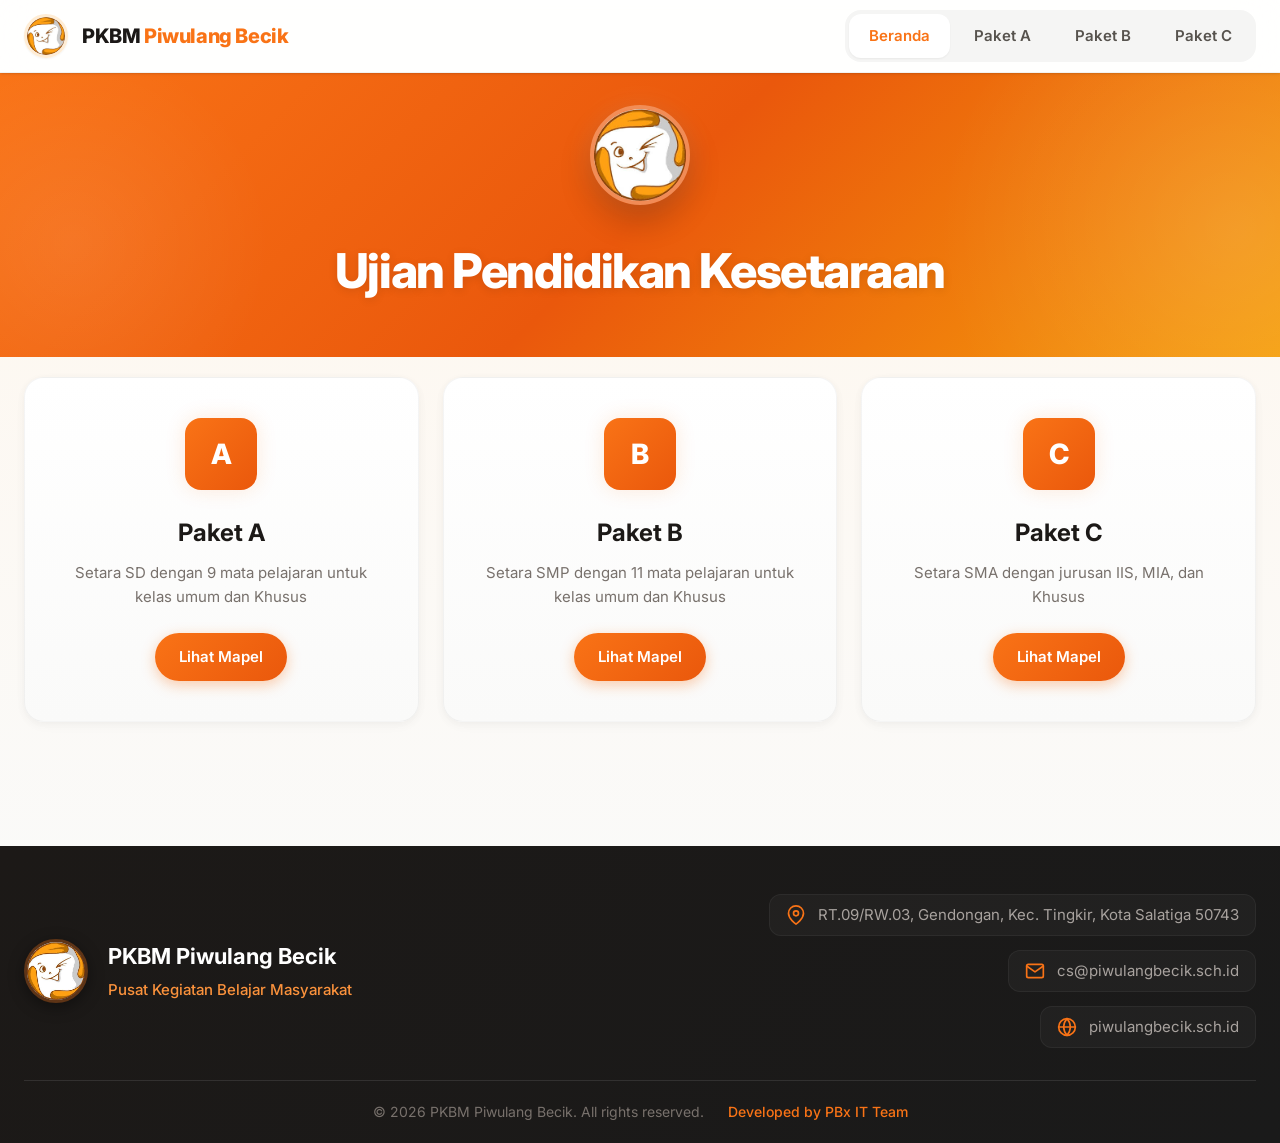
<file: index.html>
<!DOCTYPE html>
<html lang="id">
<head>
    <meta charset="UTF-8">
    <meta name="viewport" content="width=device-width, initial-scale=1.0">
    <title>Ujian Pendidikan Kesetaraan</title>
    <link rel="preconnect" href="https://fonts.googleapis.com">
    <link rel="preconnect" href="https://fonts.gstatic.com" crossorigin>
    <link href="https://fonts.googleapis.com/css2?family=Inter:wght@400;500;600;700;800&display=swap" rel="stylesheet">
    <link rel="stylesheet" href="style.css">
    <link rel="icon" type="image/png" href="assets/favixon.png">
</head>
<body>
    <!-- Global Page Loader -->
    <div class="global-loader" id="globalLoader">
        <img src="assets/logopbx.jpeg" alt="Loading..." class="global-loader-logo">
        <div class="global-loader-spinner"></div>
        <p class="global-loader-text">Loading...</p>
    </div>

    <!-- Header -->
    <header class="header">
        <div class="container">
            <div class="header-content">
                <a href="#" class="logo-link" onclick="showPage('beranda'); return false;">
                    <img src="assets/logopbx.jpeg" alt="Logo PBB" class="logo">
                    <span class="logo-text">PKBM <span>Piwulang Becik</span></span>
                </a>
                <nav class="nav-menu">
                    <a href="#" class="nav-link active" data-page="beranda" onclick="showPage('beranda'); return false;">Beranda</a>
                    <a href="#" class="nav-link" data-page="paket-a" onclick="showPage('paket-a'); return false;">Paket A</a>
                    <a href="#" class="nav-link" data-page="paket-b" onclick="showPage('paket-b'); return false;">Paket B</a>
                    <a href="#" class="nav-link" data-page="paket-c" onclick="showPage('paket-c'); return false;">Paket C</a>
                </nav>
                <button class="mobile-menu-btn" onclick="toggleMobileMenu()" aria-label="Menu">
                    <span></span>
                    <span></span>
                    <span></span>
                </button>
            </div>
        </div>
    </header>

    <!-- Mobile Menu -->
    <div class="mobile-menu" id="mobileMenu">
        <a href="#" onclick="showPage('beranda'); toggleMobileMenu(); return false;">Beranda</a>
        <a href="#" onclick="showPage('paket-a'); toggleMobileMenu(); return false;">Paket A</a>
        <a href="#" onclick="showPage('paket-b'); toggleMobileMenu(); return false;">Paket B</a>
        <a href="#" onclick="showPage('paket-c'); toggleMobileMenu(); return false;">Paket C</a>
    </div>

    <!-- Main Content -->
    <main class="main">
        
        <!-- Beranda Page -->
        <section id="beranda" class="page active">
            <div class="hero">
                <div class="container">
                    <div class="hero-content">
                        <img src="assets/logopbx.jpeg" alt="Logo PBB" class="hero-logo">
                        <h1>Ujian Pendidikan Kesetaraan</h1>
                    </div>
                </div>
            </div>

            <div class="container">
                <div class="features">
                    <div class="feature-card">
                        <div class="feature-icon">A</div>
                        <h3>Paket A</h3>
                        <p>Setara SD dengan 9 mata pelajaran untuk kelas umum dan Khusus</p>
                        <a href="#" class="btn btn-primary" onclick="showPage('paket-a'); return false;" style="padding: 12px 24px; font-size: 0.9375rem;">Lihat Mapel</a>
                    </div>
                    <div class="feature-card">
                        <div class="feature-icon">B</div>
                        <h3>Paket B</h3>
                        <p>Setara SMP dengan 11 mata pelajaran untuk kelas umum dan Khusus</p>
                        <a href="#" class="btn btn-primary" onclick="showPage('paket-b'); return false;" style="padding: 12px 24px; font-size: 0.9375rem;">Lihat Mapel</a>
                    </div>
                    <div class="feature-card">
                        <div class="feature-icon">C</div>
                        <h3>Paket C</h3>
                        <p>Setara SMA dengan jurusan IIS, MIA, dan Khusus</p>
                        <a href="#" class="btn btn-primary" onclick="showPage('paket-c'); return false;" style="padding: 12px 24px; font-size: 0.9375rem;">Lihat Mapel</a>
                    </div>
                </div>
            </div>
        </section>

        <!-- Paket A Page -->
        <section id="paket-a" class="page">
            <div class="page-header">
                <div class="container">
                    <div class="page-header-content">
                        <div class="page-title">
                            <h2>Paket A (Setara SD)</h2>
                            <p>Pilih kategori dan mata pelajaran untuk mengakses link ujian</p>
                        </div>
                        
                        <!-- Category Selector -->
                        <div class="category-selector">
                            <div class="category-option">
                                <input type="radio" name="kategori-a" id="kat-a-umum" value="a-umum" checked onchange="showCategory('a-umum')">
                                <label for="kat-a-umum" class="category-label">
                                    <span class="category-icon">U</span>
                                    <span>Umum</span>
                                </label>
                            </div>
                            <div class="category-option">
                                <input type="radio" name="kategori-a" id="kat-a-khusus" value="a-khusus" onchange="showCategory('a-khusus')">
                                <label for="kat-a-khusus" class="category-label">
                                    <span class="category-icon">K</span>
                                    <span>Khusus</span>
                                </label>
                            </div>
                        </div>

                        <!-- Search Bar -->
                        <div class="search-container">
                            <div class="search-wrapper">
                                <svg class="search-icon" xmlns="http://www.w3.org/2000/svg" fill="none" viewBox="0 0 24 24" stroke="currentColor">
                                    <path stroke-linecap="round" stroke-linejoin="round" stroke-width="2" d="M21 21l-6-6m2-5a7 7 0 11-14 0 7 7 0 0114 0z" />
                                </svg>
                                <input type="text" class="search-input" placeholder="Cari mata pelajaran..." onkeyup="searchMapel(this.value, 'paket-a')">
                            </div>
                        </div>
                    </div>
                </div>
            </div>

            <div class="container">
                <!-- Paket A Umum -->
                <div id="a-umum" class="category-content active" data-category="a-umum">
                    <div class="category-locked" id="lock-a-umum">
                        <div class="locked-content">
                            <div class="locked-icon">🔒</div>
                            <h3>Kategori Terkunci</h3>
                            <p>Masukkan token untuk mengakses soal Paket A - Umum</p>
                            <button class="btn btn-primary" onclick="showTokenModal('a-umum')" style="margin-top: 16px;">
                                Masukkan Token
                            </button>
                        </div>
                    </div>
                    <div class="category-unlocked-content" id="content-a-umum">
                    <!-- Skeleton Loading Container -->
                    <div class="skeleton-grid skeleton-container" id="skeleton-a-umum">
                        <div class="skeleton-card">
                            <div class="skeleton skeleton-icon"></div>
                            <div class="skeleton-card-content">
                                <div class="skeleton skeleton-text"></div>
                                <div class="skeleton skeleton-text-sm"></div>
                            </div>
                            <div class="skeleton skeleton-arrow"></div>
                        </div>
                        <div class="skeleton-card">
                            <div class="skeleton skeleton-icon"></div>
                            <div class="skeleton-card-content">
                                <div class="skeleton skeleton-text"></div>
                                <div class="skeleton skeleton-text-sm"></div>
                            </div>
                            <div class="skeleton skeleton-arrow"></div>
                        </div>
                        <div class="skeleton-card">
                            <div class="skeleton skeleton-icon"></div>
                            <div class="skeleton-card-content">
                                <div class="skeleton skeleton-text"></div>
                                <div class="skeleton skeleton-text-sm"></div>
                            </div>
                            <div class="skeleton skeleton-arrow"></div>
                        </div>
                        <div class="skeleton-card">
                            <div class="skeleton skeleton-icon"></div>
                            <div class="skeleton-card-content">
                                <div class="skeleton skeleton-text"></div>
                                <div class="skeleton skeleton-text-sm"></div>
                            </div>
                            <div class="skeleton skeleton-arrow"></div>
                        </div>
                        <div class="skeleton-card">
                            <div class="skeleton skeleton-icon"></div>
                            <div class="skeleton-card-content">
                                <div class="skeleton skeleton-text"></div>
                                <div class="skeleton skeleton-text-sm"></div>
                            </div>
                            <div class="skeleton skeleton-arrow"></div>
                        </div>
                        <div class="skeleton-card">
                            <div class="skeleton skeleton-icon"></div>
                            <div class="skeleton-card-content">
                                <div class="skeleton skeleton-text"></div>
                                <div class="skeleton skeleton-text-sm"></div>
                            </div>
                            <div class="skeleton skeleton-arrow"></div>
                        </div>
                    </div>
                    <div class="mapel-grid" id="grid-a-umum">
                        <a href="#" class="mapel-card" data-key="a-umum-islam" data-name="Agama Islam">
                            <div class="mapel-icon">AI</div>
                            <div class="mapel-info">
                                <h3>Agama Islam</h3>
                                <span class="mapel-status"><span class="status-dot"></span>Link akan tersedia</span>
                            </div>
                            <svg class="mapel-arrow" xmlns="http://www.w3.org/2000/svg" fill="none" viewBox="0 0 24 24" stroke="currentColor" width="20" height="20">
                                <path stroke-linecap="round" stroke-linejoin="round" stroke-width="2" d="M9 5l7 7-7 7" />
                            </svg>
                        </a>
                        <a href="#" class="mapel-card" data-key="a-umum-kristen" data-name="Agama Kristen">
                            <div class="mapel-icon">AK</div>
                            <div class="mapel-info">
                                <h3>Agama Kristen</h3>
                                <span class="mapel-status"><span class="status-dot"></span>Link akan tersedia</span>
                            </div>
                            <svg class="mapel-arrow" xmlns="http://www.w3.org/2000/svg" fill="none" viewBox="0 0 24 24" stroke="currentColor" width="20" height="20">
                                <path stroke-linecap="round" stroke-linejoin="round" stroke-width="2" d="M9 5l7 7-7 7" />
                            </svg>
                        </a>
                        <a href="#" class="mapel-card" data-key="a-umum-katolik" data-name="Agama Katolik">
                            <div class="mapel-icon">AK</div>
                            <div class="mapel-info">
                                <h3>Agama Katolik</h3>
                                <span class="mapel-status"><span class="status-dot"></span>Link akan tersedia</span>
                            </div>
                            <svg class="mapel-arrow" xmlns="http://www.w3.org/2000/svg" fill="none" viewBox="0 0 24 24" stroke="currentColor" width="20" height="20">
                                <path stroke-linecap="round" stroke-linejoin="round" stroke-width="2" d="M9 5l7 7-7 7" />
                            </svg>
                        </a>
                        <a href="#" class="mapel-card" data-key="a-umum-buddha" data-name="Agama Buddha">
                            <div class="mapel-icon">AB</div>
                            <div class="mapel-info">
                                <h3>Agama Buddha</h3>
                                <span class="mapel-status"><span class="status-dot"></span>Link akan tersedia</span>
                            </div>
                            <svg class="mapel-arrow" xmlns="http://www.w3.org/2000/svg" fill="none" viewBox="0 0 24 24" stroke="currentColor" width="20" height="20">
                                <path stroke-linecap="round" stroke-linejoin="round" stroke-width="2" d="M9 5l7 7-7 7" />
                            </svg>
                        </a>
                        <a href="#" class="mapel-card" data-key="a-umum-hindu" data-name="Agama Hindu">
                            <div class="mapel-icon">AH</div>
                            <div class="mapel-info">
                                <h3>Agama Hindu</h3>
                                <span class="mapel-status"><span class="status-dot"></span>Link akan tersedia</span>
                            </div>
                            <svg class="mapel-arrow" xmlns="http://www.w3.org/2000/svg" fill="none" viewBox="0 0 24 24" stroke="currentColor" width="20" height="20">
                                <path stroke-linecap="round" stroke-linejoin="round" stroke-width="2" d="M9 5l7 7-7 7" />
                            </svg>
                        </a>
                        <a href="#" class="mapel-card" data-key="a-umum-ppkn" data-name="PPKN">
                            <div class="mapel-icon">PP</div>
                            <div class="mapel-info">
                                <h3>PPKN</h3>
                                <span class="mapel-status"><span class="status-dot"></span>Link akan tersedia</span>
                            </div>
                            <svg class="mapel-arrow" xmlns="http://www.w3.org/2000/svg" fill="none" viewBox="0 0 24 24" stroke="currentColor" width="20" height="20">
                                <path stroke-linecap="round" stroke-linejoin="round" stroke-width="2" d="M9 5l7 7-7 7" />
                            </svg>
                        </a>
                        <a href="#" class="mapel-card" data-key="a-umum-ipas" data-name="IPAS">
                            <div class="mapel-icon">IP</div>
                            <div class="mapel-info">
                                <h3>IPAS</h3>
                                <span class="mapel-status"><span class="status-dot"></span>Link akan tersedia</span>
                            </div>
                            <svg class="mapel-arrow" xmlns="http://www.w3.org/2000/svg" fill="none" viewBox="0 0 24 24" stroke="currentColor" width="20" height="20">
                                <path stroke-linecap="round" stroke-linejoin="round" stroke-width="2" d="M9 5l7 7-7 7" />
                            </svg>
                        </a>
                        <a href="#" class="mapel-card" data-key="a-umum-matematika" data-name="Matematika">
                            <div class="mapel-icon">MT</div>
                            <div class="mapel-info">
                                <h3>Matematika</h3>
                                <span class="mapel-status"><span class="status-dot"></span>Link akan tersedia</span>
                            </div>
                            <svg class="mapel-arrow" xmlns="http://www.w3.org/2000/svg" fill="none" viewBox="0 0 24 24" stroke="currentColor" width="20" height="20">
                                <path stroke-linecap="round" stroke-linejoin="round" stroke-width="2" d="M9 5l7 7-7 7" />
                            </svg>
                        </a>
                        <a href="#" class="mapel-card" data-key="a-umum-bi" data-name="Bahasa Indonesia">
                            <div class="mapel-icon">BI</div>
                            <div class="mapel-info">
                                <h3>Bahasa Indonesia</h3>
                                <span class="mapel-status"><span class="status-dot"></span>Link akan tersedia</span>
                            </div>
                            <svg class="mapel-arrow" xmlns="http://www.w3.org/2000/svg" fill="none" viewBox="0 0 24 24" stroke="currentColor" width="20" height="20">
                                <path stroke-linecap="round" stroke-linejoin="round" stroke-width="2" d="M9 5l7 7-7 7" />
                            </svg>
                        </a>
                    </div>
                    </div>
                </div>

                <!-- Paket A Khusus -->
                <div id="a-khusus" class="category-content" data-category="a-khusus">
                    <div class="category-locked" id="lock-a-khusus">
                        <div class="locked-content">
                            <div class="locked-icon">🔒</div>
                            <h3>Kategori Terkunci</h3>
                            <p>Masukkan token untuk mengakses soal Paket A - Khusus</p>
                            <button class="btn btn-primary" onclick="showTokenModal('a-khusus')" style="margin-top: 16px;">
                                Masukkan Token
                            </button>
                        </div>
                    </div>
                    <div class="category-unlocked-content" id="content-a-khusus">
                    <!-- Skeleton Loading Container -->
                    <div class="skeleton-grid skeleton-container" id="skeleton-a-khusus">
                        <div class="skeleton-card">
                            <div class="skeleton skeleton-icon"></div>
                            <div class="skeleton-card-content">
                                <div class="skeleton skeleton-text"></div>
                                <div class="skeleton skeleton-text-sm"></div>
                            </div>
                            <div class="skeleton skeleton-arrow"></div>
                        </div>
                        <div class="skeleton-card">
                            <div class="skeleton skeleton-icon"></div>
                            <div class="skeleton-card-content">
                                <div class="skeleton skeleton-text"></div>
                                <div class="skeleton skeleton-text-sm"></div>
                            </div>
                            <div class="skeleton skeleton-arrow"></div>
                        </div>
                        <div class="skeleton-card">
                            <div class="skeleton skeleton-icon"></div>
                            <div class="skeleton-card-content">
                                <div class="skeleton skeleton-text"></div>
                                <div class="skeleton skeleton-text-sm"></div>
                            </div>
                            <div class="skeleton skeleton-arrow"></div>
                        </div>
                        <div class="skeleton-card">
                            <div class="skeleton skeleton-icon"></div>
                            <div class="skeleton-card-content">
                                <div class="skeleton skeleton-text"></div>
                                <div class="skeleton skeleton-text-sm"></div>
                            </div>
                            <div class="skeleton skeleton-arrow"></div>
                        </div>
                        <div class="skeleton-card">
                            <div class="skeleton skeleton-icon"></div>
                            <div class="skeleton-card-content">
                                <div class="skeleton skeleton-text"></div>
                                <div class="skeleton skeleton-text-sm"></div>
                            </div>
                            <div class="skeleton skeleton-arrow"></div>
                        </div>
                        <div class="skeleton-card">
                            <div class="skeleton skeleton-icon"></div>
                            <div class="skeleton-card-content">
                                <div class="skeleton skeleton-text"></div>
                                <div class="skeleton skeleton-text-sm"></div>
                            </div>
                            <div class="skeleton skeleton-arrow"></div>
                        </div>
                    </div>
                    <div class="mapel-grid" id="grid-a-khusus">
                        <a href="#" class="mapel-card" data-key="a-khusus-islam" data-name="Agama Islam">
                            <div class="mapel-icon">AI</div>
                            <div class="mapel-info">
                                <h3>Agama Islam</h3>
                                <span class="mapel-status"><span class="status-dot"></span>Link akan tersedia</span>
                            </div>
                            <svg class="mapel-arrow" xmlns="http://www.w3.org/2000/svg" fill="none" viewBox="0 0 24 24" stroke="currentColor" width="20" height="20">
                                <path stroke-linecap="round" stroke-linejoin="round" stroke-width="2" d="M9 5l7 7-7 7" />
                            </svg>
                        </a>
                        <a href="#" class="mapel-card" data-key="a-khusus-kristen" data-name="Agama Kristen">
                            <div class="mapel-icon">AK</div>
                            <div class="mapel-info">
                                <h3>Agama Kristen</h3>
                                <span class="mapel-status"><span class="status-dot"></span>Link akan tersedia</span>
                            </div>
                            <svg class="mapel-arrow" xmlns="http://www.w3.org/2000/svg" fill="none" viewBox="0 0 24 24" stroke="currentColor" width="20" height="20">
                                <path stroke-linecap="round" stroke-linejoin="round" stroke-width="2" d="M9 5l7 7-7 7" />
                            </svg>
                        </a>
                        <a href="#" class="mapel-card" data-key="a-khusus-katolik" data-name="Agama Katolik">
                            <div class="mapel-icon">AK</div>
                            <div class="mapel-info">
                                <h3>Agama Katolik</h3>
                                <span class="mapel-status"><span class="status-dot"></span>Link akan tersedia</span>
                            </div>
                            <svg class="mapel-arrow" xmlns="http://www.w3.org/2000/svg" fill="none" viewBox="0 0 24 24" stroke="currentColor" width="20" height="20">
                                <path stroke-linecap="round" stroke-linejoin="round" stroke-width="2" d="M9 5l7 7-7 7" />
                            </svg>
                        </a>
                        <a href="#" class="mapel-card" data-key="a-khusus-buddha" data-name="Agama Buddha">
                            <div class="mapel-icon">AB</div>
                            <div class="mapel-info">
                                <h3>Agama Buddha</h3>
                                <span class="mapel-status"><span class="status-dot"></span>Link akan tersedia</span>
                            </div>
                            <svg class="mapel-arrow" xmlns="http://www.w3.org/2000/svg" fill="none" viewBox="0 0 24 24" stroke="currentColor" width="20" height="20">
                                <path stroke-linecap="round" stroke-linejoin="round" stroke-width="2" d="M9 5l7 7-7 7" />
                            </svg>
                        </a>
                        <a href="#" class="mapel-card" data-key="a-khusus-hindu" data-name="Agama Hindu">
                            <div class="mapel-icon">AH</div>
                            <div class="mapel-info">
                                <h3>Agama Hindu</h3>
                                <span class="mapel-status"><span class="status-dot"></span>Link akan tersedia</span>
                            </div>
                            <svg class="mapel-arrow" xmlns="http://www.w3.org/2000/svg" fill="none" viewBox="0 0 24 24" stroke="currentColor" width="20" height="20">
                                <path stroke-linecap="round" stroke-linejoin="round" stroke-width="2" d="M9 5l7 7-7 7" />
                            </svg>
                        </a>
                        <a href="#" class="mapel-card" data-key="a-khusus-ppkn" data-name="PPKN">
                            <div class="mapel-icon">PP</div>
                            <div class="mapel-info">
                                <h3>PPKN</h3>
                                <span class="mapel-status"><span class="status-dot"></span>Link akan tersedia</span>
                            </div>
                            <svg class="mapel-arrow" xmlns="http://www.w3.org/2000/svg" fill="none" viewBox="0 0 24 24" stroke="currentColor" width="20" height="20">
                                <path stroke-linecap="round" stroke-linejoin="round" stroke-width="2" d="M9 5l7 7-7 7" />
                            </svg>
                        </a>
                        <a href="#" class="mapel-card" data-key="a-khusus-ipas" data-name="IPAS">
                            <div class="mapel-icon">IP</div>
                            <div class="mapel-info">
                                <h3>IPAS</h3>
                                <span class="mapel-status"><span class="status-dot"></span>Link akan tersedia</span>
                            </div>
                            <svg class="mapel-arrow" xmlns="http://www.w3.org/2000/svg" fill="none" viewBox="0 0 24 24" stroke="currentColor" width="20" height="20">
                                <path stroke-linecap="round" stroke-linejoin="round" stroke-width="2" d="M9 5l7 7-7 7" />
                            </svg>
                        </a>
                        <a href="#" class="mapel-card" data-key="a-khusus-matematika" data-name="Matematika">
                            <div class="mapel-icon">MT</div>
                            <div class="mapel-info">
                                <h3>Matematika</h3>
                                <span class="mapel-status"><span class="status-dot"></span>Link akan tersedia</span>
                            </div>
                            <svg class="mapel-arrow" xmlns="http://www.w3.org/2000/svg" fill="none" viewBox="0 0 24 24" stroke="currentColor" width="20" height="20">
                                <path stroke-linecap="round" stroke-linejoin="round" stroke-width="2" d="M9 5l7 7-7 7" />
                            </svg>
                        </a>
                        <a href="#" class="mapel-card" data-key="a-khusus-bi" data-name="Bahasa Indonesia">
                            <div class="mapel-icon">BI</div>
                            <div class="mapel-info">
                                <h3>Bahasa Indonesia</h3>
                                <span class="mapel-status"><span class="status-dot"></span>Link akan tersedia</span>
                            </div>
                            <svg class="mapel-arrow" xmlns="http://www.w3.org/2000/svg" fill="none" viewBox="0 0 24 24" stroke="currentColor" width="20" height="20">
                                <path stroke-linecap="round" stroke-linejoin="round" stroke-width="2" d="M9 5l7 7-7 7" />
                            </svg>
                        </a>
                    </div>
                    </div>
                </div>
                </div>
        </section>

        <!-- Paket B Page -->
        <section id="paket-b" class="page">
            <div class="page-header">
                <div class="container">
                    <div class="page-header-content">
                        <div class="page-title">
                            <h2>Paket B (Setara SMP)</h2>
                            <p>Pilih kategori dan mata pelajaran untuk mengakses link ujian</p>
                        </div>
                        
                        <!-- Category Selector -->
                        <div class="category-selector">
                            <div class="category-option">
                                <input type="radio" name="kategori-b" id="kat-b-umum" value="b-umum" checked onchange="showCategory('b-umum')">
                                <label for="kat-b-umum" class="category-label">
                                    <span class="category-icon">U</span>
                                    <span>Umum</span>
                                </label>
                            </div>
                            <div class="category-option">
                                <input type="radio" name="kategori-b" id="kat-b-khusus" value="b-khusus" onchange="showCategory('b-khusus')">
                                <label for="kat-b-khusus" class="category-label">
                                    <span class="category-icon">K</span>
                                    <span>Khusus</span>
                                </label>
                            </div>
                        </div>

                        <!-- Search Bar -->
                        <div class="search-container">
                            <div class="search-wrapper">
                                <svg class="search-icon" xmlns="http://www.w3.org/2000/svg" fill="none" viewBox="0 0 24 24" stroke="currentColor">
                                    <path stroke-linecap="round" stroke-linejoin="round" stroke-width="2" d="M21 21l-6-6m2-5a7 7 0 11-14 0 7 7 0 0114 0z" />
                                </svg>
                                <input type="text" class="search-input" placeholder="Cari mata pelajaran..." onkeyup="searchMapel(this.value, 'paket-b')">
                            </div>
                        </div>
                    </div>
                </div>
            </div>

            <div class="container">
                <!-- Paket B Umum -->
                <div id="b-umum" class="category-content active" data-category="b-umum">
                    <div class="category-locked" id="lock-b-umum">
                        <div class="locked-content">
                            <div class="locked-icon">🔒</div>
                            <h3>Kategori Terkunci</h3>
                            <p>Masukkan token untuk mengakses soal Paket B - Umum</p>
                            <button class="btn btn-primary" onclick="showTokenModal('b-umum')" style="margin-top: 16px;">
                                Masukkan Token
                            </button>
                        </div>
                    </div>
                    <div class="category-unlocked-content" id="content-b-umum">
                    <!-- Skeleton Loading Container -->
                    <div class="skeleton-grid skeleton-container" id="skeleton-b-umum">
                        <div class="skeleton-card">
                            <div class="skeleton skeleton-icon"></div>
                            <div class="skeleton-card-content">
                                <div class="skeleton skeleton-text"></div>
                                <div class="skeleton skeleton-text-sm"></div>
                            </div>
                            <div class="skeleton skeleton-arrow"></div>
                        </div>
                        <div class="skeleton-card">
                            <div class="skeleton skeleton-icon"></div>
                            <div class="skeleton-card-content">
                                <div class="skeleton skeleton-text"></div>
                                <div class="skeleton skeleton-text-sm"></div>
                            </div>
                            <div class="skeleton skeleton-arrow"></div>
                        </div>
                        <div class="skeleton-card">
                            <div class="skeleton skeleton-icon"></div>
                            <div class="skeleton-card-content">
                                <div class="skeleton skeleton-text"></div>
                                <div class="skeleton skeleton-text-sm"></div>
                            </div>
                            <div class="skeleton skeleton-arrow"></div>
                        </div>
                        <div class="skeleton-card">
                            <div class="skeleton skeleton-icon"></div>
                            <div class="skeleton-card-content">
                                <div class="skeleton skeleton-text"></div>
                                <div class="skeleton skeleton-text-sm"></div>
                            </div>
                            <div class="skeleton skeleton-arrow"></div>
                        </div>
                        <div class="skeleton-card">
                            <div class="skeleton skeleton-icon"></div>
                            <div class="skeleton-card-content">
                                <div class="skeleton skeleton-text"></div>
                                <div class="skeleton skeleton-text-sm"></div>
                            </div>
                            <div class="skeleton skeleton-arrow"></div>
                        </div>
                        <div class="skeleton-card">
                            <div class="skeleton skeleton-icon"></div>
                            <div class="skeleton-card-content">
                                <div class="skeleton skeleton-text"></div>
                                <div class="skeleton skeleton-text-sm"></div>
                            </div>
                            <div class="skeleton skeleton-arrow"></div>
                        </div>
                    </div>
                    <div class="mapel-grid" id="grid-b-umum">
                        <a href="#" class="mapel-card" data-key="b-umum-islam" data-name="Agama Islam">
                            <div class="mapel-icon">AI</div>
                            <div class="mapel-info">
                                <h3>Agama Islam</h3>
                                <span class="mapel-status"><span class="status-dot"></span>Link akan tersedia</span>
                            </div>
                            <svg class="mapel-arrow" xmlns="http://www.w3.org/2000/svg" fill="none" viewBox="0 0 24 24" stroke="currentColor" width="20" height="20">
                                <path stroke-linecap="round" stroke-linejoin="round" stroke-width="2" d="M9 5l7 7-7 7" />
                            </svg>
                        </a>
                        <a href="#" class="mapel-card" data-key="b-umum-kristen" data-name="Agama Kristen">
                            <div class="mapel-icon">AK</div>
                            <div class="mapel-info">
                                <h3>Agama Kristen</h3>
                                <span class="mapel-status"><span class="status-dot"></span>Link akan tersedia</span>
                            </div>
                            <svg class="mapel-arrow" xmlns="http://www.w3.org/2000/svg" fill="none" viewBox="0 0 24 24" stroke="currentColor" width="20" height="20">
                                <path stroke-linecap="round" stroke-linejoin="round" stroke-width="2" d="M9 5l7 7-7 7" />
                            </svg>
                        </a>
                        <a href="#" class="mapel-card" data-key="b-umum-katolik" data-name="Agama Katolik">
                            <div class="mapel-icon">AK</div>
                            <div class="mapel-info">
                                <h3>Agama Katolik</h3>
                                <span class="mapel-status"><span class="status-dot"></span>Link akan tersedia</span>
                            </div>
                            <svg class="mapel-arrow" xmlns="http://www.w3.org/2000/svg" fill="none" viewBox="0 0 24 24" stroke="currentColor" width="20" height="20">
                                <path stroke-linecap="round" stroke-linejoin="round" stroke-width="2" d="M9 5l7 7-7 7" />
                            </svg>
                        </a>
                        <a href="#" class="mapel-card" data-key="b-umum-buddha" data-name="Agama Buddha">
                            <div class="mapel-icon">AB</div>
                            <div class="mapel-info">
                                <h3>Agama Buddha</h3>
                                <span class="mapel-status"><span class="status-dot"></span>Link akan tersedia</span>
                            </div>
                            <svg class="mapel-arrow" xmlns="http://www.w3.org/2000/svg" fill="none" viewBox="0 0 24 24" stroke="currentColor" width="20" height="20">
                                <path stroke-linecap="round" stroke-linejoin="round" stroke-width="2" d="M9 5l7 7-7 7" />
                            </svg>
                        </a>
                        <a href="#" class="mapel-card" data-key="b-umum-hindu" data-name="Agama Hindu">
                            <div class="mapel-icon">AH</div>
                            <div class="mapel-info">
                                <h3>Agama Hindu</h3>
                                <span class="mapel-status"><span class="status-dot"></span>Link akan tersedia</span>
                            </div>
                            <svg class="mapel-arrow" xmlns="http://www.w3.org/2000/svg" fill="none" viewBox="0 0 24 24" stroke="currentColor" width="20" height="20">
                                <path stroke-linecap="round" stroke-linejoin="round" stroke-width="2" d="M9 5l7 7-7 7" />
                            </svg>
                        </a>
                        <a href="#" class="mapel-card" data-key="b-umum-pkn" data-name="PKN">
                            <div class="mapel-icon">PK</div>
                            <div class="mapel-info">
                                <h3>PKN</h3>
                                <span class="mapel-status"><span class="status-dot"></span>Link akan tersedia</span>
                            </div>
                            <svg class="mapel-arrow" xmlns="http://www.w3.org/2000/svg" fill="none" viewBox="0 0 24 24" stroke="currentColor" width="20" height="20">
                                <path stroke-linecap="round" stroke-linejoin="round" stroke-width="2" d="M9 5l7 7-7 7" />
                            </svg>
                        </a>
                        <a href="#" class="mapel-card" data-key="b-umum-ipa" data-name="IPA">
                            <div class="mapel-icon">IA</div>
                            <div class="mapel-info">
                                <h3>IPA</h3>
                                <span class="mapel-status"><span class="status-dot"></span>Link akan tersedia</span>
                            </div>
                            <svg class="mapel-arrow" xmlns="http://www.w3.org/2000/svg" fill="none" viewBox="0 0 24 24" stroke="currentColor" width="20" height="20">
                                <path stroke-linecap="round" stroke-linejoin="round" stroke-width="2" d="M9 5l7 7-7 7" />
                            </svg>
                        </a>
                        <a href="#" class="mapel-card" data-key="b-umum-ips" data-name="IPS">
                            <div class="mapel-icon">IS</div>
                            <div class="mapel-info">
                                <h3>IPS</h3>
                                <span class="mapel-status"><span class="status-dot"></span>Link akan tersedia</span>
                            </div>
                            <svg class="mapel-arrow" xmlns="http://www.w3.org/2000/svg" fill="none" viewBox="0 0 24 24" stroke="currentColor" width="20" height="20">
                                <path stroke-linecap="round" stroke-linejoin="round" stroke-width="2" d="M9 5l7 7-7 7" />
                            </svg>
                        </a>
                        <a href="#" class="mapel-card" data-key="b-umum-matematika" data-name="Matematika">
                            <div class="mapel-icon">MT</div>
                            <div class="mapel-info">
                                <h3>Matematika</h3>
                                <span class="mapel-status"><span class="status-dot"></span>Link akan tersedia</span>
                            </div>
                            <svg class="mapel-arrow" xmlns="http://www.w3.org/2000/svg" fill="none" viewBox="0 0 24 24" stroke="currentColor" width="20" height="20">
                                <path stroke-linecap="round" stroke-linejoin="round" stroke-width="2" d="M9 5l7 7-7 7" />
                            </svg>
                        </a>
                        <a href="#" class="mapel-card" data-key="b-umum-bi" data-name="Bahasa Indonesia">
                            <div class="mapel-icon">BI</div>
                            <div class="mapel-info">
                                <h3>Bahasa Indonesia</h3>
                                <span class="mapel-status"><span class="status-dot"></span>Link akan tersedia</span>
                            </div>
                            <svg class="mapel-arrow" xmlns="http://www.w3.org/2000/svg" fill="none" viewBox="0 0 24 24" stroke="currentColor" width="20" height="20">
                                <path stroke-linecap="round" stroke-linejoin="round" stroke-width="2" d="M9 5l7 7-7 7" />
                            </svg>
                        </a>
                        <a href="#" class="mapel-card" data-key="b-umum-inggris" data-name="Bahasa Inggris">
                            <div class="mapel-icon">BG</div>
                            <div class="mapel-info">
                                <h3>Bahasa Inggris</h3>
                                <span class="mapel-status"><span class="status-dot"></span>Link akan tersedia</span>
                            </div>
                            <svg class="mapel-arrow" xmlns="http://www.w3.org/2000/svg" fill="none" viewBox="0 0 24 24" stroke="currentColor" width="20" height="20">
                                <path stroke-linecap="round" stroke-linejoin="round" stroke-width="2" d="M9 5l7 7-7 7" />
                            </svg>
                        </a>
                    </div>
                    </div>
                </div>

                <!-- Paket B Khusus -->
                <div id="b-khusus" class="category-content" data-category="b-khusus">
                    <div class="category-locked" id="lock-b-khusus">
                        <div class="locked-content">
                            <div class="locked-icon">🔒</div>
                            <h3>Kategori Terkunci</h3>
                            <p>Masukkan token untuk mengakses soal Paket B - Khusus</p>
                            <button class="btn btn-primary" onclick="showTokenModal('b-khusus')" style="margin-top: 16px;">
                                Masukkan Token
                            </button>
                        </div>
                    </div>
                    <div class="category-unlocked-content" id="content-b-khusus">
                    <!-- Skeleton Loading Container -->
                    <div class="skeleton-grid skeleton-container" id="skeleton-b-khusus">
                        <div class="skeleton-card">
                            <div class="skeleton skeleton-icon"></div>
                            <div class="skeleton-card-content">
                                <div class="skeleton skeleton-text"></div>
                                <div class="skeleton skeleton-text-sm"></div>
                            </div>
                            <div class="skeleton skeleton-arrow"></div>
                        </div>
                        <div class="skeleton-card">
                            <div class="skeleton skeleton-icon"></div>
                            <div class="skeleton-card-content">
                                <div class="skeleton skeleton-text"></div>
                                <div class="skeleton skeleton-text-sm"></div>
                            </div>
                            <div class="skeleton skeleton-arrow"></div>
                        </div>
                        <div class="skeleton-card">
                            <div class="skeleton skeleton-icon"></div>
                            <div class="skeleton-card-content">
                                <div class="skeleton skeleton-text"></div>
                                <div class="skeleton skeleton-text-sm"></div>
                            </div>
                            <div class="skeleton skeleton-arrow"></div>
                        </div>
                        <div class="skeleton-card">
                            <div class="skeleton skeleton-icon"></div>
                            <div class="skeleton-card-content">
                                <div class="skeleton skeleton-text"></div>
                                <div class="skeleton skeleton-text-sm"></div>
                            </div>
                            <div class="skeleton skeleton-arrow"></div>
                        </div>
                        <div class="skeleton-card">
                            <div class="skeleton skeleton-icon"></div>
                            <div class="skeleton-card-content">
                                <div class="skeleton skeleton-text"></div>
                                <div class="skeleton skeleton-text-sm"></div>
                            </div>
                            <div class="skeleton skeleton-arrow"></div>
                        </div>
                        <div class="skeleton-card">
                            <div class="skeleton skeleton-icon"></div>
                            <div class="skeleton-card-content">
                                <div class="skeleton skeleton-text"></div>
                                <div class="skeleton skeleton-text-sm"></div>
                            </div>
                            <div class="skeleton skeleton-arrow"></div>
                        </div>
                    </div>
                    <div class="mapel-grid" id="grid-b-khusus">
                        <a href="#" class="mapel-card" data-key="b-khusus-islam" data-name="Agama Islam">
                            <div class="mapel-icon">AI</div>
                            <div class="mapel-info">
                                <h3>Agama Islam</h3>
                                <span class="mapel-status"><span class="status-dot"></span>Link akan tersedia</span>
                            </div>
                            <svg class="mapel-arrow" xmlns="http://www.w3.org/2000/svg" fill="none" viewBox="0 0 24 24" stroke="currentColor" width="20" height="20">
                                <path stroke-linecap="round" stroke-linejoin="round" stroke-width="2" d="M9 5l7 7-7 7" />
                            </svg>
                        </a>
                        <a href="#" class="mapel-card" data-key="b-khusus-kristen" data-name="Agama Kristen">
                            <div class="mapel-icon">AK</div>
                            <div class="mapel-info">
                                <h3>Agama Kristen</h3>
                                <span class="mapel-status"><span class="status-dot"></span>Link akan tersedia</span>
                            </div>
                            <svg class="mapel-arrow" xmlns="http://www.w3.org/2000/svg" fill="none" viewBox="0 0 24 24" stroke="currentColor" width="20" height="20">
                                <path stroke-linecap="round" stroke-linejoin="round" stroke-width="2" d="M9 5l7 7-7 7" />
                            </svg>
                        </a>
                        <a href="#" class="mapel-card" data-key="b-khusus-katolik" data-name="Agama Katolik">
                            <div class="mapel-icon">AK</div>
                            <div class="mapel-info">
                                <h3>Agama Katolik</h3>
                                <span class="mapel-status"><span class="status-dot"></span>Link akan tersedia</span>
                            </div>
                            <svg class="mapel-arrow" xmlns="http://www.w3.org/2000/svg" fill="none" viewBox="0 0 24 24" stroke="currentColor" width="20" height="20">
                                <path stroke-linecap="round" stroke-linejoin="round" stroke-width="2" d="M9 5l7 7-7 7" />
                            </svg>
                        </a>
                        <a href="#" class="mapel-card" data-key="b-khusus-buddha" data-name="Agama Buddha">
                            <div class="mapel-icon">AB</div>
                            <div class="mapel-info">
                                <h3>Agama Buddha</h3>
                                <span class="mapel-status"><span class="status-dot"></span>Link akan tersedia</span>
                            </div>
                            <svg class="mapel-arrow" xmlns="http://www.w3.org/2000/svg" fill="none" viewBox="0 0 24 24" stroke="currentColor" width="20" height="20">
                                <path stroke-linecap="round" stroke-linejoin="round" stroke-width="2" d="M9 5l7 7-7 7" />
                            </svg>
                        </a>
                        <a href="#" class="mapel-card" data-key="b-khusus-hindu" data-name="Agama Hindu">
                            <div class="mapel-icon">AH</div>
                            <div class="mapel-info">
                                <h3>Agama Hindu</h3>
                                <span class="mapel-status"><span class="status-dot"></span>Link akan tersedia</span>
                            </div>
                            <svg class="mapel-arrow" xmlns="http://www.w3.org/2000/svg" fill="none" viewBox="0 0 24 24" stroke="currentColor" width="20" height="20">
                                <path stroke-linecap="round" stroke-linejoin="round" stroke-width="2" d="M9 5l7 7-7 7" />
                            </svg>
                        </a>
                        <a href="#" class="mapel-card" data-key="b-khusus-pkn" data-name="PKN">
                            <div class="mapel-icon">PK</div>
                            <div class="mapel-info">
                                <h3>PKN</h3>
                                <span class="mapel-status"><span class="status-dot"></span>Link akan tersedia</span>
                            </div>
                            <svg class="mapel-arrow" xmlns="http://www.w3.org/2000/svg" fill="none" viewBox="0 0 24 24" stroke="currentColor" width="20" height="20">
                                <path stroke-linecap="round" stroke-linejoin="round" stroke-width="2" d="M9 5l7 7-7 7" />
                            </svg>
                        </a>
                        <a href="#" class="mapel-card" data-key="b-khusus-ipa" data-name="IPA">
                            <div class="mapel-icon">IA</div>
                            <div class="mapel-info">
                                <h3>IPA</h3>
                                <span class="mapel-status"><span class="status-dot"></span>Link akan tersedia</span>
                            </div>
                            <svg class="mapel-arrow" xmlns="http://www.w3.org/2000/svg" fill="none" viewBox="0 0 24 24" stroke="currentColor" width="20" height="20">
                                <path stroke-linecap="round" stroke-linejoin="round" stroke-width="2" d="M9 5l7 7-7 7" />
                            </svg>
                        </a>
                        <a href="#" class="mapel-card" data-key="b-khusus-ips" data-name="IPS">
                            <div class="mapel-icon">IS</div>
                            <div class="mapel-info">
                                <h3>IPS</h3>
                                <span class="mapel-status"><span class="status-dot"></span>Link akan tersedia</span>
                            </div>
                            <svg class="mapel-arrow" xmlns="http://www.w3.org/2000/svg" fill="none" viewBox="0 0 24 24" stroke="currentColor" width="20" height="20">
                                <path stroke-linecap="round" stroke-linejoin="round" stroke-width="2" d="M9 5l7 7-7 7" />
                            </svg>
                        </a>
                        <a href="#" class="mapel-card" data-key="b-khusus-matematika" data-name="Matematika">
                            <div class="mapel-icon">MT</div>
                            <div class="mapel-info">
                                <h3>Matematika</h3>
                                <span class="mapel-status"><span class="status-dot"></span>Link akan tersedia</span>
                            </div>
                            <svg class="mapel-arrow" xmlns="http://www.w3.org/2000/svg" fill="none" viewBox="0 0 24 24" stroke="currentColor" width="20" height="20">
                                <path stroke-linecap="round" stroke-linejoin="round" stroke-width="2" d="M9 5l7 7-7 7" />
                            </svg>
                        </a>
                        <a href="#" class="mapel-card" data-key="b-khusus-bi" data-name="Bahasa Indonesia">
                            <div class="mapel-icon">BI</div>
                            <div class="mapel-info">
                                <h3>Bahasa Indonesia</h3>
                                <span class="mapel-status"><span class="status-dot"></span>Link akan tersedia</span>
                            </div>
                            <svg class="mapel-arrow" xmlns="http://www.w3.org/2000/svg" fill="none" viewBox="0 0 24 24" stroke="currentColor" width="20" height="20">
                                <path stroke-linecap="round" stroke-linejoin="round" stroke-width="2" d="M9 5l7 7-7 7" />
                            </svg>
                        </a>
                        <a href="#" class="mapel-card" data-key="b-khusus-inggris" data-name="Bahasa Inggris">
                            <div class="mapel-icon">BG</div>
                            <div class="mapel-info">
                                <h3>Bahasa Inggris</h3>
                                <span class="mapel-status"><span class="status-dot"></span>Link akan tersedia</span>
                            </div>
                            <svg class="mapel-arrow" xmlns="http://www.w3.org/2000/svg" fill="none" viewBox="0 0 24 24" stroke="currentColor" width="20" height="20">
                                <path stroke-linecap="round" stroke-linejoin="round" stroke-width="2" d="M9 5l7 7-7 7" />
                            </svg>
                        </a>
                    </div>
                    </div>
                </div>
                </div>
        </section>

        <!-- Paket C Page -->
        <section id="paket-c" class="page">
            <div class="page-header">
                <div class="container">
                    <div class="page-header-content">
                        <div class="page-title">
                            <h2>Paket C (Setara SMA)</h2>
                            <p>Pilih jurusan dan mata pelajaran untuk mengakses link ujian</p>
                        </div>
                        
                        <!-- Category Selector -->
                        <div class="category-selector">
                            <div class="category-option">
                                <input type="radio" name="kategori-c" id="kat-c-iis" value="c-iis" checked onchange="showCategory('c-iis')">
                                <label for="kat-c-iis" class="category-label">
                                    <span class="category-icon">S</span>
                                    <span>IIS</span>
                                </label>
                            </div>
                            <div class="category-option">
                                <input type="radio" name="kategori-c" id="kat-c-mia" value="c-mia" onchange="showCategory('c-mia')">
                                <label for="kat-c-mia" class="category-label">
                                    <span class="category-icon">M</span>
                                    <span>MIA</span>
                                </label>
                            </div>
                            <div class="category-option">
                                <input type="radio" name="kategori-c" id="kat-c-khusus" value="c-khusus" onchange="showCategory('c-khusus')">
                                <label for="kat-c-khusus" class="category-label">
                                    <span class="category-icon">K</span>
                                    <span>Khusus</span>
                                </label>
                            </div>
                        </div>

                        <!-- Search Bar -->
                        <div class="search-container">
                            <div class="search-wrapper">
                                <svg class="search-icon" xmlns="http://www.w3.org/2000/svg" fill="none" viewBox="0 0 24 24" stroke="currentColor">
                                    <path stroke-linecap="round" stroke-linejoin="round" stroke-width="2" d="M21 21l-6-6m2-5a7 7 0 11-14 0 7 7 0 0114 0z" />
                                </svg>
                                <input type="text" class="search-input" placeholder="Cari mata pelajaran..." onkeyup="searchMapel(this.value, 'paket-c')">
                            </div>
                        </div>
                    </div>
                </div>
            </div>

            <div class="container">
                <!-- Paket C IIS -->
                <div id="c-iis" class="category-content active" data-category="c-iis">
                    <div class="category-locked" id="lock-c-iis">
                        <div class="locked-content">
                            <div class="locked-icon">🔒</div>
                            <h3>Kategori Terkunci</h3>
                            <p>Masukkan token untuk mengakses soal Paket C - IIS</p>
                            <button class="btn btn-primary" onclick="showTokenModal('c-iis')" style="margin-top: 16px;">
                                Masukkan Token
                            </button>
                        </div>
                    </div>
                    <div class="category-unlocked-content" id="content-c-iis">
                    <!-- Skeleton Loading Container -->
                    <div class="skeleton-grid skeleton-container" id="skeleton-c-iis">
                        <div class="skeleton-card">
                            <div class="skeleton skeleton-icon"></div>
                            <div class="skeleton-card-content">
                                <div class="skeleton skeleton-text"></div>
                                <div class="skeleton skeleton-text-sm"></div>
                            </div>
                            <div class="skeleton skeleton-arrow"></div>
                        </div>
                        <div class="skeleton-card">
                            <div class="skeleton skeleton-icon"></div>
                            <div class="skeleton-card-content">
                                <div class="skeleton skeleton-text"></div>
                                <div class="skeleton skeleton-text-sm"></div>
                            </div>
                            <div class="skeleton skeleton-arrow"></div>
                        </div>
                        <div class="skeleton-card">
                            <div class="skeleton skeleton-icon"></div>
                            <div class="skeleton-card-content">
                                <div class="skeleton skeleton-text"></div>
                                <div class="skeleton skeleton-text-sm"></div>
                            </div>
                            <div class="skeleton skeleton-arrow"></div>
                        </div>
                        <div class="skeleton-card">
                            <div class="skeleton skeleton-icon"></div>
                            <div class="skeleton-card-content">
                                <div class="skeleton skeleton-text"></div>
                                <div class="skeleton skeleton-text-sm"></div>
                            </div>
                            <div class="skeleton skeleton-arrow"></div>
                        </div>
                        <div class="skeleton-card">
                            <div class="skeleton skeleton-icon"></div>
                            <div class="skeleton-card-content">
                                <div class="skeleton skeleton-text"></div>
                                <div class="skeleton skeleton-text-sm"></div>
                            </div>
                            <div class="skeleton skeleton-arrow"></div>
                        </div>
                        <div class="skeleton-card">
                            <div class="skeleton skeleton-icon"></div>
                            <div class="skeleton-card-content">
                                <div class="skeleton skeleton-text"></div>
                                <div class="skeleton skeleton-text-sm"></div>
                            </div>
                            <div class="skeleton skeleton-arrow"></div>
                        </div>
                    </div>
                    <div class="mapel-grid" id="grid-c-iis">
                        <a href="#" class="mapel-card" data-key="c-iis-katolik" data-name="Agama Katolik">
                            <div class="mapel-icon">AK</div>
                            <div class="mapel-info">
                                <h3>Agama Katolik</h3>
                                <span class="mapel-status"><span class="status-dot"></span>Link akan tersedia</span>
                            </div>
                            <svg class="mapel-arrow" xmlns="http://www.w3.org/2000/svg" fill="none" viewBox="0 0 24 24" stroke="currentColor" width="20" height="20">
                                <path stroke-linecap="round" stroke-linejoin="round" stroke-width="2" d="M9 5l7 7-7 7" />
                            </svg>
                        </a>
                        <a href="#" class="mapel-card" data-key="c-iis-kristen" data-name="Agama Kristen">
                            <div class="mapel-icon">AK</div>
                            <div class="mapel-info">
                                <h3>Agama Kristen</h3>
                                <span class="mapel-status"><span class="status-dot"></span>Link akan tersedia</span>
                            </div>
                            <svg class="mapel-arrow" xmlns="http://www.w3.org/2000/svg" fill="none" viewBox="0 0 24 24" stroke="currentColor" width="20" height="20">
                                <path stroke-linecap="round" stroke-linejoin="round" stroke-width="2" d="M9 5l7 7-7 7" />
                            </svg>
                        </a>
                        <a href="#" class="mapel-card" data-key="c-iis-islam" data-name="Agama Islam">
                            <div class="mapel-icon">AI</div>
                            <div class="mapel-info">
                                <h3>Agama Islam</h3>
                                <span class="mapel-status"><span class="status-dot"></span>Link akan tersedia</span>
                            </div>
                            <svg class="mapel-arrow" xmlns="http://www.w3.org/2000/svg" fill="none" viewBox="0 0 24 24" stroke="currentColor" width="20" height="20">
                                <path stroke-linecap="round" stroke-linejoin="round" stroke-width="2" d="M9 5l7 7-7 7" />
                            </svg>
                        </a>
                        <a href="#" class="mapel-card" data-key="c-iis-buddha" data-name="Agama Buddha">
                            <div class="mapel-icon">AB</div>
                            <div class="mapel-info">
                                <h3>Agama Buddha</h3>
                                <span class="mapel-status"><span class="status-dot"></span>Link akan tersedia</span>
                            </div>
                            <svg class="mapel-arrow" xmlns="http://www.w3.org/2000/svg" fill="none" viewBox="0 0 24 24" stroke="currentColor" width="20" height="20">
                                <path stroke-linecap="round" stroke-linejoin="round" stroke-width="2" d="M9 5l7 7-7 7" />
                            </svg>
                        </a>
                        <a href="#" class="mapel-card" data-key="c-iis-pancasila" data-name="Pendidikan Pancasila">
                            <div class="mapel-icon">PP</div>
                            <div class="mapel-info">
                                <h3>Pendidikan Pancasila</h3>
                                <span class="mapel-status"><span class="status-dot"></span>Link akan tersedia</span>
                            </div>
                            <svg class="mapel-arrow" xmlns="http://www.w3.org/2000/svg" fill="none" viewBox="0 0 24 24" stroke="currentColor" width="20" height="20">
                                <path stroke-linecap="round" stroke-linejoin="round" stroke-width="2" d="M9 5l7 7-7 7" />
                            </svg>
                        </a>
                        <a href="#" class="mapel-card" data-key="c-iis-bi" data-name="Bahasa Indonesia">
                            <div class="mapel-icon">BI</div>
                            <div class="mapel-info">
                                <h3>Bahasa Indonesia</h3>
                                <span class="mapel-status"><span class="status-dot"></span>Link akan tersedia</span>
                            </div>
                            <svg class="mapel-arrow" xmlns="http://www.w3.org/2000/svg" fill="none" viewBox="0 0 24 24" stroke="currentColor" width="20" height="20">
                                <path stroke-linecap="round" stroke-linejoin="round" stroke-width="2" d="M9 5l7 7-7 7" />
                            </svg>
                        </a>
                        <a href="#" class="mapel-card" data-key="c-iis-matematika" data-name="Matematika">
                            <div class="mapel-icon">MT</div>
                            <div class="mapel-info">
                                <h3>Matematika</h3>
                                <span class="mapel-status"><span class="status-dot"></span>Link akan tersedia</span>
                            </div>
                            <svg class="mapel-arrow" xmlns="http://www.w3.org/2000/svg" fill="none" viewBox="0 0 24 24" stroke="currentColor" width="20" height="20">
                                <path stroke-linecap="round" stroke-linejoin="round" stroke-width="2" d="M9 5l7 7-7 7" />
                            </svg>
                        </a>
                        <a href="#" class="mapel-card" data-key="c-iis-inggris" data-name="Bahasa Inggris">
                            <div class="mapel-icon">BG</div>
                            <div class="mapel-info">
                                <h3>Bahasa Inggris</h3>
                                <span class="mapel-status"><span class="status-dot"></span>Link akan tersedia</span>
                            </div>
                            <svg class="mapel-arrow" xmlns="http://www.w3.org/2000/svg" fill="none" viewBox="0 0 24 24" stroke="currentColor" width="20" height="20">
                                <path stroke-linecap="round" stroke-linejoin="round" stroke-width="2" d="M9 5l7 7-7 7" />
                            </svg>
                        </a>
                        <a href="#" class="mapel-card" data-key="c-iis-sosiologi" data-name="Sosiologi">
                            <div class="mapel-icon">SO</div>
                            <div class="mapel-info">
                                <h3>Sosiologi</h3>
                                <span class="mapel-status"><span class="status-dot"></span>Link akan tersedia</span>
                            </div>
                            <svg class="mapel-arrow" xmlns="http://www.w3.org/2000/svg" fill="none" viewBox="0 0 24 24" stroke="currentColor" width="20" height="20">
                                <path stroke-linecap="round" stroke-linejoin="round" stroke-width="2" d="M9 5l7 7-7 7" />
                            </svg>
                        </a>
                        <a href="#" class="mapel-card" data-key="c-iis-ekonomi" data-name="Ekonomi">
                            <div class="mapel-icon">EK</div>
                            <div class="mapel-info">
                                <h3>Ekonomi</h3>
                                <span class="mapel-status"><span class="status-dot"></span>Link akan tersedia</span>
                            </div>
                            <svg class="mapel-arrow" xmlns="http://www.w3.org/2000/svg" fill="none" viewBox="0 0 24 24" stroke="currentColor" width="20" height="20">
                                <path stroke-linecap="round" stroke-linejoin="round" stroke-width="2" d="M9 5l7 7-7 7" />
                            </svg>
                        </a>
                        <a href="#" class="mapel-card" data-key="c-iis-geografi" data-name="Geografi">
                            <div class="mapel-icon">GG</div>
                            <div class="mapel-info">
                                <h3>Geografi</h3>
                                <span class="mapel-status"><span class="status-dot"></span>Link akan tersedia</span>
                            </div>
                            <svg class="mapel-arrow" xmlns="http://www.w3.org/2000/svg" fill="none" viewBox="0 0 24 24" stroke="currentColor" width="20" height="20">
                                <path stroke-linecap="round" stroke-linejoin="round" stroke-width="2" d="M9 5l7 7-7 7" />
                            </svg>
                        </a>
                        <a href="#" class="mapel-card" data-key="c-iis-sejarah" data-name="Sejarah Peminatan">
                            <div class="mapel-icon">SJ</div>
                            <div class="mapel-info">
                                <h3>Sejarah Peminatan</h3>
                                <span class="mapel-status"><span class="status-dot"></span>Link akan tersedia</span>
                            </div>
                            <svg class="mapel-arrow" xmlns="http://www.w3.org/2000/svg" fill="none" viewBox="0 0 24 24" stroke="currentColor" width="20" height="20">
                                <path stroke-linecap="round" stroke-linejoin="round" stroke-width="2" d="M9 5l7 7-7 7" />
                            </svg>
                        </a>
                        <a href="#" class="mapel-card" data-key="c-iis-sejarah-indonesia" data-name="Sejarah Indonesia">
                            <div class="mapel-icon">SI</div>
                            <div class="mapel-info">
                                <h3>Sejarah Indonesia</h3>
                                <span class="mapel-status"><span class="status-dot"></span>Link akan tersedia</span>
                            </div>
                            <svg class="mapel-arrow" xmlns="http://www.w3.org/2000/svg" fill="none" viewBox="0 0 24 24" stroke="currentColor" width="20" height="20">
                                <path stroke-linecap="round" stroke-linejoin="round" stroke-width="2" d="M9 5l7 7-7 7" />
                            </svg>
                        </a>
                    </div>
                    </div>
                </div>

                <!-- Paket C MIA -->
                <div id="c-mia" class="category-content" data-category="c-mia">
                    <div class="category-locked" id="lock-c-mia">
                        <div class="locked-content">
                            <div class="locked-icon">🔒</div>
                            <h3>Kategori Terkunci</h3>
                            <p>Masukkan token untuk mengakses soal Paket C - MIA</p>
                            <button class="btn btn-primary" onclick="showTokenModal('c-mia')" style="margin-top: 16px;">
                                Masukkan Token
                            </button>
                        </div>
                    </div>
                    <div class="category-unlocked-content" id="content-c-mia">
                    <!-- Skeleton Loading Container -->
                    <div class="skeleton-grid skeleton-container" id="skeleton-c-mia">
                        <div class="skeleton-card">
                            <div class="skeleton skeleton-icon"></div>
                            <div class="skeleton-card-content">
                                <div class="skeleton skeleton-text"></div>
                                <div class="skeleton skeleton-text-sm"></div>
                            </div>
                            <div class="skeleton skeleton-arrow"></div>
                        </div>
                        <div class="skeleton-card">
                            <div class="skeleton skeleton-icon"></div>
                            <div class="skeleton-card-content">
                                <div class="skeleton skeleton-text"></div>
                                <div class="skeleton skeleton-text-sm"></div>
                            </div>
                            <div class="skeleton skeleton-arrow"></div>
                        </div>
                        <div class="skeleton-card">
                            <div class="skeleton skeleton-icon"></div>
                            <div class="skeleton-card-content">
                                <div class="skeleton skeleton-text"></div>
                                <div class="skeleton skeleton-text-sm"></div>
                            </div>
                            <div class="skeleton skeleton-arrow"></div>
                        </div>
                        <div class="skeleton-card">
                            <div class="skeleton skeleton-icon"></div>
                            <div class="skeleton-card-content">
                                <div class="skeleton skeleton-text"></div>
                                <div class="skeleton skeleton-text-sm"></div>
                            </div>
                            <div class="skeleton skeleton-arrow"></div>
                        </div>
                        <div class="skeleton-card">
                            <div class="skeleton skeleton-icon"></div>
                            <div class="skeleton-card-content">
                                <div class="skeleton skeleton-text"></div>
                                <div class="skeleton skeleton-text-sm"></div>
                            </div>
                            <div class="skeleton skeleton-arrow"></div>
                        </div>
                        <div class="skeleton-card">
                            <div class="skeleton skeleton-icon"></div>
                            <div class="skeleton-card-content">
                                <div class="skeleton skeleton-text"></div>
                                <div class="skeleton skeleton-text-sm"></div>
                            </div>
                            <div class="skeleton skeleton-arrow"></div>
                        </div>
                    </div>
                    <div class="mapel-grid" id="grid-c-mia">
                        <a href="#" class="mapel-card" data-key="c-mia-katolik" data-name="Agama Katolik">
                            <div class="mapel-icon">AK</div>
                            <div class="mapel-info">
                                <h3>Agama Katolik</h3>
                                <span class="mapel-status"><span class="status-dot"></span>Link akan tersedia</span>
                            </div>
                            <svg class="mapel-arrow" xmlns="http://www.w3.org/2000/svg" fill="none" viewBox="0 0 24 24" stroke="currentColor" width="20" height="20">
                                <path stroke-linecap="round" stroke-linejoin="round" stroke-width="2" d="M9 5l7 7-7 7" />
                            </svg>
                        </a>
                        <a href="#" class="mapel-card" data-key="c-mia-kristen" data-name="Agama Kristen">
                            <div class="mapel-icon">AK</div>
                            <div class="mapel-info">
                                <h3>Agama Kristen</h3>
                                <span class="mapel-status"><span class="status-dot"></span>Link akan tersedia</span>
                            </div>
                            <svg class="mapel-arrow" xmlns="http://www.w3.org/2000/svg" fill="none" viewBox="0 0 24 24" stroke="currentColor" width="20" height="20">
                                <path stroke-linecap="round" stroke-linejoin="round" stroke-width="2" d="M9 5l7 7-7 7" />
                            </svg>
                        </a>
                        <a href="#" class="mapel-card" data-key="c-mia-islam" data-name="Agama Islam">
                            <div class="mapel-icon">AI</div>
                            <div class="mapel-info">
                                <h3>Agama Islam</h3>
                                <span class="mapel-status"><span class="status-dot"></span>Link akan tersedia</span>
                            </div>
                            <svg class="mapel-arrow" xmlns="http://www.w3.org/2000/svg" fill="none" viewBox="0 0 24 24" stroke="currentColor" width="20" height="20">
                                <path stroke-linecap="round" stroke-linejoin="round" stroke-width="2" d="M9 5l7 7-7 7" />
                            </svg>
                        </a>
                        <a href="#" class="mapel-card" data-key="c-mia-buddha" data-name="Agama Buddha">
                            <div class="mapel-icon">AB</div>
                            <div class="mapel-info">
                                <h3>Agama Buddha</h3>
                                <span class="mapel-status"><span class="status-dot"></span>Link akan tersedia</span>
                            </div>
                            <svg class="mapel-arrow" xmlns="http://www.w3.org/2000/svg" fill="none" viewBox="0 0 24 24" stroke="currentColor" width="20" height="20">
                                <path stroke-linecap="round" stroke-linejoin="round" stroke-width="2" d="M9 5l7 7-7 7" />
                            </svg>
                        </a>
                        <a href="#" class="mapel-card" data-key="c-mia-pancasila" data-name="Pendidikan Pancasila">
                            <div class="mapel-icon">PP</div>
                            <div class="mapel-info">
                                <h3>Pendidikan Pancasila</h3>
                                <span class="mapel-status"><span class="status-dot"></span>Link akan tersedia</span>
                            </div>
                            <svg class="mapel-arrow" xmlns="http://www.w3.org/2000/svg" fill="none" viewBox="0 0 24 24" stroke="currentColor" width="20" height="20">
                                <path stroke-linecap="round" stroke-linejoin="round" stroke-width="2" d="M9 5l7 7-7 7" />
                            </svg>
                        </a>
                        <a href="#" class="mapel-card" data-key="c-mia-bi" data-name="Bahasa Indonesia">
                            <div class="mapel-icon">BI</div>
                            <div class="mapel-info">
                                <h3>Bahasa Indonesia</h3>
                                <span class="mapel-status"><span class="status-dot"></span>Link akan tersedia</span>
                            </div>
                            <svg class="mapel-arrow" xmlns="http://www.w3.org/2000/svg" fill="none" viewBox="0 0 24 24" stroke="currentColor" width="20" height="20">
                                <path stroke-linecap="round" stroke-linejoin="round" stroke-width="2" d="M9 5l7 7-7 7" />
                            </svg>
                        </a>
                        <a href="#" class="mapel-card" data-key="c-mia-matematika" data-name="Matematika">
                            <div class="mapel-icon">MT</div>
                            <div class="mapel-info">
                                <h3>Matematika</h3>
                                <span class="mapel-status"><span class="status-dot"></span>Link akan tersedia</span>
                            </div>
                            <svg class="mapel-arrow" xmlns="http://www.w3.org/2000/svg" fill="none" viewBox="0 0 24 24" stroke="currentColor" width="20" height="20">
                                <path stroke-linecap="round" stroke-linejoin="round" stroke-width="2" d="M9 5l7 7-7 7" />
                            </svg>
                        </a>
                        <a href="#" class="mapel-card" data-key="c-mia-inggris" data-name="Bahasa Inggris">
                            <div class="mapel-icon">BG</div>
                            <div class="mapel-info">
                                <h3>Bahasa Inggris</h3>
                                <span class="mapel-status"><span class="status-dot"></span>Link akan tersedia</span>
                            </div>
                            <svg class="mapel-arrow" xmlns="http://www.w3.org/2000/svg" fill="none" viewBox="0 0 24 24" stroke="currentColor" width="20" height="20">
                                <path stroke-linecap="round" stroke-linejoin="round" stroke-width="2" d="M9 5l7 7-7 7" />
                            </svg>
                        </a>
                        <a href="#" class="mapel-card" data-key="c-mia-mat-peminatan" data-name="Matematika Peminatan">
                            <div class="mapel-icon">MP</div>
                            <div class="mapel-info">
                                <h3>Matematika Peminatan</h3>
                                <span class="mapel-status"><span class="status-dot"></span>Link akan tersedia</span>
                            </div>
                            <svg class="mapel-arrow" xmlns="http://www.w3.org/2000/svg" fill="none" viewBox="0 0 24 24" stroke="currentColor" width="20" height="20">
                                <path stroke-linecap="round" stroke-linejoin="round" stroke-width="2" d="M9 5l7 7-7 7" />
                            </svg>
                        </a>
                        <a href="#" class="mapel-card" data-key="c-mia-biologi" data-name="Biologi">
                            <div class="mapel-icon">BI</div>
                            <div class="mapel-info">
                                <h3>Biologi</h3>
                                <span class="mapel-status"><span class="status-dot"></span>Link akan tersedia</span>
                            </div>
                            <svg class="mapel-arrow" xmlns="http://www.w3.org/2000/svg" fill="none" viewBox="0 0 24 24" stroke="currentColor" width="20" height="20">
                                <path stroke-linecap="round" stroke-linejoin="round" stroke-width="2" d="M9 5l7 7-7 7" />
                            </svg>
                        </a>
                        <a href="#" class="mapel-card" data-key="c-mia-kimia" data-name="Kimia">
                            <div class="mapel-icon">KI</div>
                            <div class="mapel-info">
                                <h3>Kimia</h3>
                                <span class="mapel-status"><span class="status-dot"></span>Link akan tersedia</span>
                            </div>
                            <svg class="mapel-arrow" xmlns="http://www.w3.org/2000/svg" fill="none" viewBox="0 0 24 24" stroke="currentColor" width="20" height="20">
                                <path stroke-linecap="round" stroke-linejoin="round" stroke-width="2" d="M9 5l7 7-7 7" />
                            </svg>
                        </a>
                        <a href="#" class="mapel-card" data-key="c-mia-fisika" data-name="Fisika">
                            <div class="mapel-icon">FI</div>
                            <div class="mapel-info">
                                <h3>Fisika</h3>
                                <span class="mapel-status"><span class="status-dot"></span>Link akan tersedia</span>
                            </div>
                            <svg class="mapel-arrow" xmlns="http://www.w3.org/2000/svg" fill="none" viewBox="0 0 24 24" stroke="currentColor" width="20" height="20">
                                <path stroke-linecap="round" stroke-linejoin="round" stroke-width="2" d="M9 5l7 7-7 7" />
                            </svg>
                        </a>
                        <a href="#" class="mapel-card" data-key="c-mia-sejarah-indonesia" data-name="Sejarah Indonesia">
                            <div class="mapel-icon">SI</div>
                            <div class="mapel-info">
                                <h3>Sejarah Indonesia</h3>
                                <span class="mapel-status"><span class="status-dot"></span>Link akan tersedia</span>
                            </div>
                            <svg class="mapel-arrow" xmlns="http://www.w3.org/2000/svg" fill="none" viewBox="0 0 24 24" stroke="currentColor" width="20" height="20">
                                <path stroke-linecap="round" stroke-linejoin="round" stroke-width="2" d="M9 5l7 7-7 7" />
                            </svg>
                        </a>
                    </div>
                    </div>
                </div>

                <!-- Paket C Khusus -->
                <div id="c-khusus" class="category-content" data-category="c-khusus">
                    <div class="category-locked" id="lock-c-khusus">
                        <div class="locked-content">
                            <div class="locked-icon">🔒</div>
                            <h3>Kategori Terkunci</h3>
                            <p>Masukkan token untuk mengakses soal Paket C - Khusus</p>
                            <button class="btn btn-primary" onclick="showTokenModal('c-khusus')" style="margin-top: 16px;">
                                Masukkan Token
                            </button>
                        </div>
                    </div>
                    <div class="category-unlocked-content" id="content-c-khusus">
                    <!-- Skeleton Loading Container -->
                    <div class="skeleton-grid skeleton-container" id="skeleton-c-khusus">
                        <div class="skeleton-card">
                            <div class="skeleton skeleton-icon"></div>
                            <div class="skeleton-card-content">
                                <div class="skeleton skeleton-text"></div>
                                <div class="skeleton skeleton-text-sm"></div>
                            </div>
                            <div class="skeleton skeleton-arrow"></div>
                        </div>
                        <div class="skeleton-card">
                            <div class="skeleton skeleton-icon"></div>
                            <div class="skeleton-card-content">
                                <div class="skeleton skeleton-text"></div>
                                <div class="skeleton skeleton-text-sm"></div>
                            </div>
                            <div class="skeleton skeleton-arrow"></div>
                        </div>
                        <div class="skeleton-card">
                            <div class="skeleton skeleton-icon"></div>
                            <div class="skeleton-card-content">
                                <div class="skeleton skeleton-text"></div>
                                <div class="skeleton skeleton-text-sm"></div>
                            </div>
                            <div class="skeleton skeleton-arrow"></div>
                        </div>
                        <div class="skeleton-card">
                            <div class="skeleton skeleton-icon"></div>
                            <div class="skeleton-card-content">
                                <div class="skeleton skeleton-text"></div>
                                <div class="skeleton skeleton-text-sm"></div>
                            </div>
                            <div class="skeleton skeleton-arrow"></div>
                        </div>
                        <div class="skeleton-card">
                            <div class="skeleton skeleton-icon"></div>
                            <div class="skeleton-card-content">
                                <div class="skeleton skeleton-text"></div>
                                <div class="skeleton skeleton-text-sm"></div>
                            </div>
                            <div class="skeleton skeleton-arrow"></div>
                        </div>
                        <div class="skeleton-card">
                            <div class="skeleton skeleton-icon"></div>
                            <div class="skeleton-card-content">
                                <div class="skeleton skeleton-text"></div>
                                <div class="skeleton skeleton-text-sm"></div>
                            </div>
                            <div class="skeleton skeleton-arrow"></div>
                        </div>
                    </div>
                    <div class="mapel-grid" id="grid-c-khusus">
                        <a href="#" class="mapel-card" data-key="c-khusus-islam" data-name="Agama Islam">
                            <div class="mapel-icon">AI</div>
                            <div class="mapel-info">
                                <h3>Agama Islam</h3>
                                <span class="mapel-status"><span class="status-dot"></span>Link akan tersedia</span>
                            </div>
                            <svg class="mapel-arrow" xmlns="http://www.w3.org/2000/svg" fill="none" viewBox="0 0 24 24" stroke="currentColor" width="20" height="20">
                                <path stroke-linecap="round" stroke-linejoin="round" stroke-width="2" d="M9 5l7 7-7 7" />
                            </svg>
                        </a>
                        <a href="#" class="mapel-card" data-key="c-khusus-kristen" data-name="Agama Kristen">
                            <div class="mapel-icon">AK</div>
                            <div class="mapel-info">
                                <h3>Agama Kristen</h3>
                                <span class="mapel-status"><span class="status-dot"></span>Link akan tersedia</span>
                            </div>
                            <svg class="mapel-arrow" xmlns="http://www.w3.org/2000/svg" fill="none" viewBox="0 0 24 24" stroke="currentColor" width="20" height="20">
                                <path stroke-linecap="round" stroke-linejoin="round" stroke-width="2" d="M9 5l7 7-7 7" />
                            </svg>
                        </a>
                        <a href="#" class="mapel-card" data-key="c-khusus-katolik" data-name="Agama Katolik">
                            <div class="mapel-icon">AK</div>
                            <div class="mapel-info">
                                <h3>Agama Katolik</h3>
                                <span class="mapel-status"><span class="status-dot"></span>Link akan tersedia</span>
                            </div>
                            <svg class="mapel-arrow" xmlns="http://www.w3.org/2000/svg" fill="none" viewBox="0 0 24 24" stroke="currentColor" width="20" height="20">
                                <path stroke-linecap="round" stroke-linejoin="round" stroke-width="2" d="M9 5l7 7-7 7" />
                            </svg>
                        </a>
                        <a href="#" class="mapel-card" data-key="c-khusus-pkn" data-name="PKN">
                            <div class="mapel-icon">PK</div>
                            <div class="mapel-info">
                                <h3>PKN</h3>
                                <span class="mapel-status"><span class="status-dot"></span>Link akan tersedia</span>
                            </div>
                            <svg class="mapel-arrow" xmlns="http://www.w3.org/2000/svg" fill="none" viewBox="0 0 24 24" stroke="currentColor" width="20" height="20">
                                <path stroke-linecap="round" stroke-linejoin="round" stroke-width="2" d="M9 5l7 7-7 7" />
                            </svg>
                        </a>
                        <a href="#" class="mapel-card" data-key="c-khusus-matematika" data-name="Matematika">
                            <div class="mapel-icon">MT</div>
                            <div class="mapel-info">
                                <h3>Matematika</h3>
                                <span class="mapel-status"><span class="status-dot"></span>Link akan tersedia</span>
                            </div>
                            <svg class="mapel-arrow" xmlns="http://www.w3.org/2000/svg" fill="none" viewBox="0 0 24 24" stroke="currentColor" width="20" height="20">
                                <path stroke-linecap="round" stroke-linejoin="round" stroke-width="2" d="M9 5l7 7-7 7" />
                            </svg>
                        </a>
                        <a href="#" class="mapel-card" data-key="c-khusus-bi" data-name="Bahasa Indonesia">
                            <div class="mapel-icon">BI</div>
                            <div class="mapel-info">
                                <h3>Bahasa Indonesia</h3>
                                <span class="mapel-status"><span class="status-dot"></span>Link akan tersedia</span>
                            </div>
                            <svg class="mapel-arrow" xmlns="http://www.w3.org/2000/svg" fill="none" viewBox="0 0 24 24" stroke="currentColor" width="20" height="20">
                                <path stroke-linecap="round" stroke-linejoin="round" stroke-width="2" d="M9 5l7 7-7 7" />
                            </svg>
                        </a>
                        <a href="#" class="mapel-card" data-key="c-khusus-inggris" data-name="Bahasa Inggris">
                            <div class="mapel-icon">BG</div>
                            <div class="mapel-info">
                                <h3>Bahasa Inggris</h3>
                                <span class="mapel-status"><span class="status-dot"></span>Link akan tersedia</span>
                            </div>
                            <svg class="mapel-arrow" xmlns="http://www.w3.org/2000/svg" fill="none" viewBox="0 0 24 24" stroke="currentColor" width="20" height="20">
                                <path stroke-linecap="round" stroke-linejoin="round" stroke-width="2" d="M9 5l7 7-7 7" />
                            </svg>
                        </a>
                    </div>
                    </div>
                </div>
                </div>
        </section>

    </main>

    <!-- Footer -->
    <footer class="footer">
        <div class="container">
            <div class="footer-content">
                <!-- Logo & Brand -->
                <div class="footer-brand">
                    <img src="assets/logopbx.jpeg" alt="Logo PKBM Piwulang Becik" class="footer-logo">
                    <div class="footer-brand-text">
                        <h4>PKBM Piwulang Becik</h4>
                        <p>Pusat Kegiatan Belajar Masyarakat</p>
                    </div>
                </div>

                <!-- Contact Info -->
                <div class="footer-contact">
                    <a href="https://maps.google.com/?q=PKBM+Piwulang+Becik+Salatiga" target="_blank" rel="noopener" class="contact-item">
                        <svg xmlns="http://www.w3.org/2000/svg" width="20" height="20" viewBox="0 0 24 24" fill="none" stroke="currentColor" stroke-width="2" stroke-linecap="round" stroke-linejoin="round"><path d="M21 10c0 7-9 13-9 13s-9-6-9-13a9 9 0 0 1 18 0z"></path><circle cx="12" cy="10" r="3"></circle></svg>
                        <span>RT.09/RW.03, Gendongan, Kec. Tingkir, Kota Salatiga 50743</span>
                    </a>
                    <a href="mailto:cs@piwulangbecik.sch.id" class="contact-item">
                        <svg xmlns="http://www.w3.org/2000/svg" width="20" height="20" viewBox="0 0 24 24" fill="none" stroke="currentColor" stroke-width="2" stroke-linecap="round" stroke-linejoin="round"><path d="M4 4h16c1.1 0 2 .9 2 2v12c0 1.1-.9 2-2 2H4c-1.1 0-2-.9-2-2V6c0-1.1.9-2 2-2z"></path><polyline points="22,6 12,13 2,6"></polyline></svg>
                        <span>cs@piwulangbecik.sch.id</span>
                    </a>
                    <a href="https://piwulangbecik.sch.id" target="_blank" rel="noopener" class="contact-item">
                        <svg xmlns="http://www.w3.org/2000/svg" width="20" height="20" viewBox="0 0 24 24" fill="none" stroke="currentColor" stroke-width="2" stroke-linecap="round" stroke-linejoin="round"><circle cx="12" cy="12" r="10"></circle><line x1="2" y1="12" x2="22" y2="12"></line><path d="M12 2a15.3 15.3 0 0 1 4 10 15.3 15.3 0 0 1-4 10 15.3 15.3 0 0 1-4-10 15.3 15.3 0 0 1 4-10z"></path></svg>
                        <span>piwulangbecik.sch.id</span>
                    </a>
                </div>
            </div>

            <!-- Footer Bottom -->
            <div class="footer-bottom">
                <p>&copy; 2026 PKBM Piwulang Becik. All rights reserved.</p>
                <p class="footer-credit">Developed by PBx IT Team</p>
            </div>
        </div>
    </footer>

    <!-- Toast Notification -->
    <div id="toast" class="toast">
        <span id="toast-message"></span>
    </div>

    <!-- Token Modal -->
    <div id="tokenModal" class="token-modal">
        <div class="token-modal-overlay" onclick="closeTokenModal()"></div>
        <div class="token-modal-content">
            <div class="token-modal-header">
                <div class="token-icon">🔐</div>
                <h3>Verifikasi Token</h3>
                <p>Masukkan token untuk mengakses kategori ini</p>
            </div>
            <div class="token-modal-body">
                <div class="token-input-wrapper">
                    <input type="text" id="tokenInput" class="token-input" placeholder="Masukkan token..." maxlength="20">
                    <button class="token-submit-btn" onclick="submitToken()">
                        <svg xmlns="http://www.w3.org/2000/svg" fill="none" viewBox="0 0 24 24" stroke="currentColor" width="20" height="20">
                            <path stroke-linecap="round" stroke-linejoin="round" stroke-width="2" d="M9 5l7 7-7 7" />
                        </svg>
                    </button>
                </div>
                <p class="token-error" id="tokenError">Token tidak valid</p>
                <p class="token-hint">Token bisa didapat dari admin/pengawas ujian</p>
            </div>
            <button class="token-cancel-btn" onclick="closeTokenModal()">Batal</button>
        </div>
    </div>

    <script src="script.js"></script>
</body>
</html>
</file>
<file: style.css>
/* Reset & Base */
*, *::before, *::after {
    box-sizing: border-box;
    margin: 0;
    padding: 0;
}

:root {
    /* Primary Orange Theme */
    --primary: #f97316;
    --primary-dark: #ea580c;
    --primary-light: #fb923c;
    --primary-lighter: #ffedd5;
    --primary-lightest: #fff7ed;
    
    /* Gradients */
    --gradient-primary: linear-gradient(135deg, #f97316 0%, #ea580c 100%);
    --gradient-hero: linear-gradient(180deg, #fff7ed 0%, #fafaf9 100%);
    --gradient-card: linear-gradient(180deg, #ffffff 0%, #fafaf9 100%);
    --gradient-subtle: linear-gradient(135deg, rgba(249, 115, 22, 0.03) 0%, rgba(251, 146, 60, 0.05) 100%);
    
    /* Secondary */
    --secondary: #fbbf24;
    --accent: #f59e0b;
    
    /* Neutral Colors */
    --gray-50: #fafaf9;
    --gray-100: #f5f5f4;
    --gray-200: #e7e5e4;
    --gray-300: #d6d3d1;
    --gray-400: #a8a29e;
    --gray-500: #78716c;
    --gray-600: #57534e;
    --gray-700: #44403c;
    --gray-800: #292524;
    --gray-900: #1c1917;
    
    /* White & Dark */
    --white: #ffffff;
    --dark: #0c0a09;
    
    /* Status Colors */
    --success: #22c55e;
    --success-light: #dcfce7;
    --warning: #f59e0b;
    --error: #ef4444;
    
    /* Shadows */
    --shadow-sm: 0 1px 2px 0 rgb(0 0 0 / 0.05);
    --shadow: 0 1px 3px 0 rgb(0 0 0 / 0.1), 0 1px 2px -1px rgb(0 0 0 / 0.1);
    --shadow-md: 0 4px 6px -1px rgb(0 0 0 / 0.1), 0 2px 4px -2px rgb(0 0 0 / 0.1);
    --shadow-lg: 0 10px 15px -3px rgb(0 0 0 / 0.1), 0 4px 6px -4px rgb(0 0 0 / 0.1);
    --shadow-xl: 0 20px 25px -5px rgb(0 0 0 / 0.1), 0 8px 10px -6px rgb(0 0 0 / 0.1);
    --shadow-orange: 0 4px 14px 0 rgba(249, 115, 22, 0.25);
    --shadow-glow: 0 0 20px rgba(249, 115, 22, 0.15);
    --shadow-card: 0 2px 8px rgba(0, 0, 0, 0.04), 0 4px 16px rgba(0, 0, 0, 0.02);
    --shadow-card-hover: 0 8px 24px rgba(0, 0, 0, 0.08), 0 4px 12px rgba(249, 115, 22, 0.08);
    
    /* Border Radius */
    --radius-sm: 8px;
    --radius: 12px;
    --radius-lg: 16px;
    --radius-xl: 20px;
    --radius-full: 9999px;
    
    /* Transitions */
    --transition-fast: 150ms cubic-bezier(0.4, 0, 0.2, 1);
    --transition: 250ms cubic-bezier(0.4, 0, 0.2, 1);
    --transition-slow: 350ms cubic-bezier(0.4, 0, 0.2, 1);
}

html {
    scroll-behavior: smooth;
}

body {
    font-family: 'Inter', -apple-system, BlinkMacSystemFont, 'Segoe UI', Roboto, sans-serif;
    background: var(--gradient-hero);
    background-attachment: fixed;
    color: var(--gray-800);
    line-height: 1.6;
    min-height: 100vh;
    display: flex;
    flex-direction: column;
}

.container {
    max-width: 1280px;
    margin: 0 auto;
    padding: 0 24px;
}

/* Header - Navbar dengan Glass Effect */
.header {
    background: rgba(255, 255, 255, 0.9);
    backdrop-filter: blur(20px);
    -webkit-backdrop-filter: blur(20px);
    padding: 0;
    box-shadow: var(--shadow);
    position: sticky;
    top: 0;
    z-index: 100;
    border-bottom: 1px solid rgba(0, 0, 0, 0.05);
}

.header-content {
    display: flex;
    justify-content: space-between;
    align-items: center;
    height: 72px;
}

.logo-link {
    display: flex;
    align-items: center;
    gap: 14px;
    text-decoration: none;
    padding: 8px 0;
}

.logo {
    width: 44px;
    height: 44px;
    border-radius: var(--radius-full);
    object-fit: cover;
    border: 3px solid var(--primary-lighter);
    box-shadow: var(--shadow-sm);
    transition: all var(--transition);
}

.logo-link:hover .logo {
    border-color: var(--primary-light);
    transform: scale(1.05);
}

.logo-text {
    font-size: 1.25rem;
    font-weight: 800;
    color: var(--gray-900);
    letter-spacing: -0.02em;
}

.logo-text span {
    color: var(--primary);
}

/* Navigation */
.nav-menu {
    display: flex;
    gap: 4px;
    background: var(--gray-100);
    padding: 4px;
    border-radius: var(--radius-lg);
}

.nav-link {
    padding: 10px 20px;
    color: var(--gray-600);
    text-decoration: none;
    font-weight: 600;
    font-size: 0.9375rem;
    border-radius: var(--radius);
    transition: all var(--transition);
    position: relative;
}

.nav-link:hover {
    color: var(--gray-900);
    background: var(--white);
    box-shadow: var(--shadow-sm);
}

.nav-link.active {
    background: var(--white);
    color: var(--primary);
    box-shadow: var(--shadow-sm);
}

/* Mobile Menu Button */
.mobile-menu-btn {
    display: none;
    flex-direction: column;
    gap: 5px;
    background: none;
    border: none;
    cursor: pointer;
    padding: 10px;
    border-radius: var(--radius);
}

.mobile-menu-btn:hover {
    background: var(--gray-100);
}

.mobile-menu-btn span {
    display: block;
    width: 24px;
    height: 2.5px;
    background: var(--gray-700);
    border-radius: 2px;
    transition: all var(--transition);
}

.mobile-menu {
    display: none;
    position: fixed;
    top: 73px;
    left: 0;
    right: 0;
    background: var(--white);
    padding: 16px;
    box-shadow: var(--shadow-lg);
    z-index: 99;
    flex-direction: column;
    gap: 4px;
    border-top: 1px solid var(--gray-200);
}

.mobile-menu.show {
    display: flex;
}

.mobile-menu a {
    padding: 14px 20px;
    color: var(--gray-700);
    text-decoration: none;
    font-weight: 600;
    border-radius: var(--radius);
    transition: all var(--transition);
}

.mobile-menu a:hover {
    background: var(--gray-50);
    color: var(--primary);
}

/* Main Content */
.main {
    flex: 1;
    padding-bottom: 60px;
}

/* Page System */
.page {
    display: none;
    animation: fadeIn 0.4s ease;
}

.page.active {
    display: block;
}

@keyframes fadeIn {
    from {
        opacity: 0;
        transform: translateY(10px);
    }
    to {
        opacity: 1;
        transform: translateY(0);
    }
}

/* Hero Section */
.hero {
    background: linear-gradient(135deg, var(--primary) 0%, var(--primary-dark) 50%, var(--accent) 100%);
    padding: 32px 0 40px;
    margin-bottom: -20px;
    position: relative;
    overflow: hidden;
}

.hero::before {
    content: '';
    position: absolute;
    top: -50%;
    right: -20%;
    width: 600px;
    height: 600px;
    background: radial-gradient(circle, rgba(255,255,255,0.12) 0%, transparent 70%);
    border-radius: 50%;
}

.hero::after {
    content: '';
    position: absolute;
    bottom: -30%;
    left: -10%;
    width: 400px;
    height: 400px;
    background: radial-gradient(circle, rgba(255,255,255,0.08) 0%, transparent 70%);
    border-radius: 50%;
}

.hero-content {
    text-align: center;
    position: relative;
    z-index: 1;
}

.hero-logo {
    width: 100px;
    height: 100px;
    border-radius: 50%;
    object-fit: cover;
    border: 4px solid rgba(255, 255, 255, 0.3);
    box-shadow: 0 16px 32px rgba(0,0,0,0.2), 0 0 30px rgba(255, 255, 255, 0.1);
    margin-bottom: 20px;
    animation: heroFloat 4s ease-in-out infinite;
}

@keyframes heroFloat {
    0%, 100% { transform: translateY(0); }
    50% { transform: translateY(-8px); }
}

.hero h1 {
    font-size: 2.5rem;
    font-weight: 800;
    color: var(--white);
    letter-spacing: -0.03em;
    margin-bottom: 8px;
    text-shadow: 0 2px 10px rgba(0,0,0,0.1);
}

.hero-subtitle {
    font-size: 1.5rem;
    color: rgba(255, 255, 255, 0.95);
    font-weight: 600;
    margin-bottom: 16px;
}

.hero-desc {
    font-size: 1.125rem;
    color: rgba(255, 255, 255, 0.85);
    max-width: 560px;
    margin: 0 auto 36px;
    line-height: 1.7;
}

.hero-buttons {
    display: flex;
    gap: 16px;
    justify-content: center;
    flex-wrap: wrap;
}

/* Buttons */
.btn {
    display: inline-flex;
    align-items: center;
    justify-content: center;
    padding: 14px 28px;
    font-size: 1rem;
    font-weight: 600;
    text-decoration: none;
    border-radius: var(--radius-full);
    transition: all var(--transition);
    border: none;
    cursor: pointer;
    gap: 8px;
}

.btn-primary {
    background: var(--gradient-primary);
    color: var(--white);
    box-shadow: 0 4px 14px rgba(249, 115, 22, 0.35);
}

.btn-primary:hover {
    transform: translateY(-2px);
    box-shadow: 0 6px 20px rgba(249, 115, 22, 0.45);
}

.btn-outline {
    background: transparent;
    color: var(--white);
    border: 2px solid rgba(255,255,255,0.6);
}

.btn-outline:hover {
    background: var(--white);
    border-color: var(--white);
    color: var(--primary);
}

/* Features Section */
.features {
    display: grid;
    grid-template-columns: repeat(auto-fit, minmax(300px, 1fr));
    gap: 24px;
    padding: 40px 0 64px;
}

.feature-card {
    background: var(--gradient-card);
    border-radius: var(--radius-xl);
    padding: 40px 32px;
    text-align: center;
    box-shadow: var(--shadow-card);
    border: 1px solid rgba(0, 0, 0, 0.04);
    transition: all var(--transition);
    position: relative;
    overflow: hidden;
}

.feature-card::before {
    content: '';
    position: absolute;
    top: 0;
    left: 0;
    right: 0;
    height: 4px;
    background: var(--gradient-primary);
    transform: scaleX(0);
    transition: transform var(--transition-slow);
}

.feature-card:hover {
    transform: translateY(-6px);
    box-shadow: var(--shadow-card-hover);
}

.feature-card:hover::before {
    transform: scaleX(1);
}

.feature-icon {
    width: 72px;
    height: 72px;
    background: var(--gradient-primary);
    border-radius: var(--radius-lg);
    display: flex;
    align-items: center;
    justify-content: center;
    color: var(--white);
    font-size: 1.75rem;
    font-weight: 800;
    margin: 0 auto 24px;
    box-shadow: var(--shadow-glow);
}

.feature-card h3 {
    font-size: 1.5rem;
    font-weight: 700;
    color: var(--gray-900);
    margin-bottom: 8px;
}

.feature-card p {
    color: var(--gray-500);
    margin-bottom: 24px;
    font-size: 0.9375rem;
}

/* Page Header */
.page-header {
    background: var(--gradient-subtle);
    padding: 40px 0 32px;
    border-bottom: 1px solid rgba(249, 115, 22, 0.06);
    margin-bottom: 32px;
}

.page-header-content {
    display: flex;
    flex-direction: column;
    gap: 24px;
}

.page-title h2 {
    font-size: 1.875rem;
    font-weight: 800;
    color: var(--gray-900);
    margin-bottom: 4px;
}

.page-title p {
    color: var(--gray-500);
    font-size: 1rem;
}

/* Category Selector - Modern Style */
.category-selector {
    display: flex;
    flex-wrap: wrap;
    gap: 12px;
}

.category-option {
    position: relative;
}

.category-option input[type="radio"] {
    position: absolute;
    opacity: 0;
    cursor: pointer;
}

.category-label {
    display: flex;
    align-items: center;
    gap: 10px;
    padding: 12px 20px;
    background: var(--white);
    border: 2px solid var(--gray-200);
    border-radius: var(--radius-full);
    cursor: pointer;
    transition: all var(--transition);
    font-weight: 600;
    color: var(--gray-600);
    font-size: 0.9375rem;
}

.category-label:hover {
    border-color: var(--primary-light);
    color: var(--gray-800);
}

.category-option input[type="radio"]:checked + .category-label {
    background: var(--primary);
    border-color: var(--primary);
    color: var(--white);
    box-shadow: var(--shadow-orange);
}

.category-icon {
    width: 24px;
    height: 24px;
    display: flex;
    align-items: center;
    justify-content: center;
    font-size: 0.875rem;
    font-weight: 700;
    background: var(--gray-200);
    color: var(--gray-600);
    border-radius: var(--radius-sm);
    transition: all var(--transition);
}

.category-option input[type="radio"]:checked + .category-label .category-icon {
    background: rgba(255,255,255,0.25);
    color: var(--white);
}

/* Search Bar */
.search-container {
    margin-bottom: 32px;
}

.search-wrapper {
    position: relative;
    max-width: 480px;
}

.search-icon {
    position: absolute;
    left: 18px;
    top: 50%;
    transform: translateY(-50%);
    width: 20px;
    height: 20px;
    color: var(--gray-400);
    pointer-events: none;
}

.search-input {
    width: 100%;
    padding: 14px 18px 14px 50px;
    border: 2px solid var(--gray-200);
    border-radius: var(--radius-full);
    font-size: 0.9375rem;
    color: var(--gray-700);
    background: var(--white);
    transition: all var(--transition);
}

.search-input:focus {
    outline: none;
    border-color: var(--primary-light);
    box-shadow: 0 0 0 4px var(--primary-lighter);
}

.search-input::placeholder {
    color: var(--gray-400);
}

/* Category Content */
.category-content {
    display: none;
    animation: fadeIn 0.3s ease;
}

.category-content.active {
    display: block;
}

/* Mapel Grid */
.mapel-grid {
    display: grid;
    grid-template-columns: repeat(auto-fit, minmax(260px, 1fr));
    gap: 16px;
    justify-items: stretch;
}

/* Mapel Card */
.mapel-card {
    display: flex;
    align-items: center;
    gap: 16px;
    background: var(--gradient-card);
    border-radius: var(--radius-lg);
    padding: 20px;
    text-decoration: none;
    box-shadow: var(--shadow-card);
    border: 1px solid rgba(0, 0, 0, 0.04);
    transition: all var(--transition);
    position: relative;
    overflow: hidden;
}

.mapel-card::before {
    content: '';
    position: absolute;
    left: 0;
    top: 0;
    bottom: 0;
    width: 4px;
    background: var(--gradient-primary);
    transform: scaleY(0);
    transition: transform var(--transition-slow);
}

.mapel-card:hover {
    transform: translateY(-4px);
    box-shadow: var(--shadow-card-hover);
}

.mapel-card:hover::before {
    transform: scaleY(1);
}

.mapel-card.has-link {
    border-color: var(--success);
}

.mapel-card.has-link::before {
    opacity: 1;
    background: var(--success);
}

.mapel-card.hidden {
    display: none;
}

.mapel-icon {
    width: 52px;
    height: 52px;
    background: var(--gradient-primary);
    border-radius: var(--radius);
    display: flex;
    align-items: center;
    justify-content: center;
    color: var(--white);
    font-weight: 700;
    font-size: 1rem;
    flex-shrink: 0;
    box-shadow: var(--shadow-sm);
}

.mapel-card.has-link .mapel-icon {
    background: linear-gradient(135deg, var(--success) 0%, #16a34a 100%);
    box-shadow: 0 4px 12px rgba(34, 197, 94, 0.25);
}

.mapel-info {
    flex: 1;
    min-width: 0;
}

.mapel-info h3 {
    font-size: 1rem;
    font-weight: 700;
    color: var(--gray-800);
    margin-bottom: 4px;
    white-space: nowrap;
    overflow: hidden;
    text-overflow: ellipsis;
}

.mapel-status {
    font-size: 0.8125rem;
    color: var(--gray-400);
    font-weight: 500;
    display: flex;
    align-items: center;
    gap: 6px;
}

.mapel-card.has-link .mapel-status {
    color: var(--success);
}

.status-dot {
    width: 6px;
    height: 6px;
    background: var(--gray-300);
    border-radius: var(--radius-full);
}

.mapel-card.has-link .status-dot {
    background: var(--success);
    box-shadow: 0 0 8px rgba(34, 197, 94, 0.5);
    animation: statusPulse 2s ease-in-out infinite;
}

@keyframes statusPulse {
    0%, 100% { opacity: 1; }
    50% { opacity: 0.6; }
}

.mapel-arrow {
    width: 32px;
    height: 32px;
    display: flex;
    align-items: center;
    justify-content: center;
    color: var(--gray-300);
    flex-shrink: 0;
    transition: all var(--transition);
}

.mapel-card:hover .mapel-arrow {
    color: var(--primary);
    transform: translateX(2px);
}

.mapel-card.has-link:hover .mapel-arrow {
    color: var(--success);
}

/* Footer */
.footer {
    background: linear-gradient(135deg, var(--gray-900) 0%, #1a1a1a 100%);
    padding: 48px 0 0;
    margin-top: auto;
    color: var(--gray-300);
}

.footer-content {
    display: flex;
    align-items: center;
    justify-content: space-between;
    gap: 48px;
    padding-bottom: 32px;
    border-bottom: 1px solid rgba(255, 255, 255, 0.1);
}

/* Footer Brand */
.footer-brand {
    display: flex;
    align-items: center;
    gap: 20px;
    flex-shrink: 0;
}

.footer-logo {
    width: 64px;
    height: 64px;
    border-radius: var(--radius-full);
    object-fit: cover;
    border: 3px solid rgba(249, 115, 22, 0.3);
    box-shadow: 0 4px 16px rgba(0, 0, 0, 0.4);
}

.footer-brand-text h4 {
    font-size: 1.375rem;
    font-weight: 700;
    color: var(--white);
    margin-bottom: 4px;
}

.footer-brand-text p {
    font-size: 0.9375rem;
    color: var(--primary-light);
    font-weight: 500;
}

/* Footer Contact */
.footer-contact {
    display: flex;
    flex-direction: column;
    gap: 14px;
    align-items: flex-end;
}

.contact-item {
    display: flex;
    align-items: center;
    gap: 12px;
    color: var(--gray-400);
    font-size: 0.9375rem;
    text-decoration: none;
    transition: all var(--transition);
    padding: 8px 16px;
    border-radius: var(--radius);
    background: rgba(255, 255, 255, 0.03);
    border: 1px solid rgba(255, 255, 255, 0.05);
}

.contact-item:hover {
    color: var(--white);
    background: rgba(249, 115, 22, 0.1);
    border-color: rgba(249, 115, 22, 0.3);
    transform: translateX(-4px);
}

.contact-item svg {
    color: var(--primary);
    flex-shrink: 0;
}

/* Footer Bottom */
.footer-bottom {
    display: flex;
    justify-content: center;
    align-items: center;
    gap: 24px;
    padding: 20px 0;
    flex-wrap: wrap;
}

.footer-bottom p {
    font-size: 0.875rem;
    color: var(--gray-500);
}

.footer-credit {
    color: var(--primary) !important;
    font-weight: 500;
}

/* Toast Notification */
.toast {
    position: fixed;
    bottom: 24px;
    left: 50%;
    transform: translateX(-50%) translateY(100px);
    background: var(--gray-800);
    color: var(--white);
    padding: 14px 28px;
    border-radius: var(--radius-full);
    font-size: 0.9375rem;
    font-weight: 600;
    box-shadow: var(--shadow-xl);
    opacity: 0;
    transition: all 0.3s ease;
    z-index: 1000;
    display: flex;
    align-items: center;
    gap: 10px;
}

.toast.show {
    transform: translateX(-50%) translateY(0);
    opacity: 1;
}

.toast.success {
    background: var(--success);
}

.toast.error {
    background: var(--error);
}

/* Responsive Design */
@media (min-width: 768px) {
    .hero h1 {
        font-size: 3rem;
    }
    
    .hero-subtitle {
        font-size: 1.5rem;
    }
    
    .page-title h2 {
        font-size: 2.25rem;
    }
}

@media (min-width: 1024px) {
    .mapel-grid {
        grid-template-columns: repeat(auto-fit, minmax(300px, 1fr));
    }
}

@media (max-width: 768px) {
    .nav-menu {
        display: none;
    }
    
    .mobile-menu-btn {
        display: flex;
    }
    
    .header-content {
        height: 64px;
    }
    
    .logo {
        width: 40px;
        height: 40px;
    }
    
    .logo-text {
        font-size: 1.125rem;
    }
    
    .hero {
        padding: 24px 0 32px;
    }
    
    .hero-logo {
        width: 80px;
        height: 80px;
    }
    
    .hero h1 {
        font-size: 1.75rem;
    }
    
    .hero-subtitle {
        font-size: 1.25rem;
    }
    
    .hero-desc {
        font-size: 1rem;
    }
    
    .page-header {
        padding: 24px 0;
    }
    
    .page-title h2 {
        font-size: 1.5rem;
    }
    
    .category-label {
        padding: 10px 16px;
        font-size: 0.875rem;
    }
    
    .mapel-grid {
        grid-template-columns: 1fr;
    }
    
    .mapel-card {
        padding: 16px;
    }
    
    .footer-content {
        flex-direction: column;
        text-align: center;
        gap: 32px;
    }
    
    .footer-brand {
        flex-direction: column;
    }
    
    .footer-contact {
        align-items: center;
        width: 100%;
    }
    
    .contact-item {
        width: 100%;
        max-width: 320px;
        justify-content: center;
    }
    
    .contact-item:hover {
        transform: translateX(0);
    }
    
    .footer-bottom {
        flex-direction: column;
        gap: 8px;
    }
}

/* Print Styles */
@media print {
    .header,
    .footer,
    .hero-buttons,
    .category-selector,
    .search-container {
        display: none !important;
    }
    
    .page {
        display: block !important;
    }
    
    .mapel-card {
        break-inside: avoid;
        page-break-inside: avoid;
    }
}

/* Focus Visible for Accessibility */
button:focus-visible,
a:focus-visible,
input:focus-visible {
    outline: 2px solid var(--primary);
    outline-offset: 2px;
}

/* Reduced Motion */
@media (prefers-reduced-motion: reduce) {
    *,
    *::before,
    *::after {
        animation-duration: 0.01ms !important;
        animation-iteration-count: 1 !important;
        transition-duration: 0.01ms !important;
    }
}

/* ============================================
   SKELETON LOADING STYLES
   ============================================ */

/* Base Skeleton Animation */
@keyframes skeleton-loading {
    0% {
        background-position: 200% 0;
    }
    100% {
        background-position: -200% 0;
    }
}

@keyframes skeleton-pulse {
    0%, 100% {
        opacity: 1;
    }
    50% {
        opacity: 0.5;
    }
}

@keyframes loader-spin {
    0% {
        transform: rotate(0deg);
    }
    100% {
        transform: rotate(360deg);
    }
}

/* Global Page Loader */
.global-loader {
    position: fixed;
    top: 0;
    left: 0;
    right: 0;
    bottom: 0;
    background: var(--white);
    z-index: 9999;
    display: flex;
    flex-direction: column;
    align-items: center;
    justify-content: center;
    gap: 24px;
    transition: opacity 0.4s ease, visibility 0.4s ease;
}

.global-loader.hidden {
    opacity: 0;
    visibility: hidden;
    pointer-events: none;
}

.global-loader-logo {
    width: 100px;
    height: 100px;
    border-radius: var(--radius-full);
    object-fit: cover;
    border: 4px solid var(--primary-lighter);
    animation: skeleton-pulse 1.5s ease-in-out infinite;
}

.global-loader-spinner {
    width: 40px;
    height: 40px;
    border: 3px solid var(--gray-200);
    border-top-color: var(--primary);
    border-radius: var(--radius-full);
    animation: loader-spin 0.8s linear infinite;
}

.global-loader-text {
    font-size: 0.9375rem;
    color: var(--gray-500);
    font-weight: 500;
}

/* Skeleton Base */
.skeleton {
    background: linear-gradient(90deg, var(--gray-200) 25%, var(--gray-100) 50%, var(--gray-200) 75%);
    background-size: 200% 100%;
    animation: skeleton-loading 1.5s ease-in-out infinite;
    border-radius: var(--radius);
}

/* Skeleton Variants */
.skeleton-icon {
    width: 52px;
    height: 52px;
    border-radius: var(--radius);
    flex-shrink: 0;
}

.skeleton-text {
    height: 16px;
    width: 100%;
    border-radius: var(--radius-sm);
}

.skeleton-text-sm {
    height: 12px;
    width: 60%;
    border-radius: var(--radius-sm);
    margin-top: 8px;
}

.skeleton-arrow {
    width: 32px;
    height: 32px;
    border-radius: var(--radius-sm);
    flex-shrink: 0;
}

/* Skeleton Card */
.skeleton-card {
    display: flex;
    align-items: center;
    gap: 16px;
    background: var(--white);
    border-radius: var(--radius-lg);
    padding: 20px;
    border: 1px solid var(--gray-200);
    box-shadow: var(--shadow-sm);
}

.skeleton-card-content {
    flex: 1;
    min-width: 0;
}

/* Skeleton Grid */
.skeleton-grid {
    display: grid;
    grid-template-columns: repeat(auto-fit, minmax(260px, 1fr));
    gap: 16px;
    justify-items: stretch;
}

@media (max-width: 768px) {
    .skeleton-grid {
        grid-template-columns: 1fr;
    }
}

@media (min-width: 1024px) {
    .skeleton-grid {
        grid-template-columns: repeat(auto-fit, minmax(300px, 1fr));
    }
}

/* Skeleton Container */
.skeleton-container {
    display: none;
}

.skeleton-container.active {
    display: grid;
}

/* Hide content while loading */
.content-loading {
    opacity: 0;
    pointer-events: none;
    transition: opacity 0.3s ease;
}

.content-loading.loaded {
    opacity: 1;
    pointer-events: auto;
}

/* Category Transition Loading */
.category-loading-overlay {
    position: absolute;
    inset: 0;
    background: var(--white);
    display: flex;
    align-items: center;
    justify-content: center;
    opacity: 0;
    visibility: hidden;
    transition: opacity 0.3s ease, visibility 0.3s ease;
    z-index: 10;
}

.category-loading-overlay.active {
    opacity: 1;
    visibility: visible;
}

.category-loading-spinner {
    width: 48px;
    height: 48px;
    border: 4px solid var(--gray-200);
    border-top-color: var(--primary);
    border-radius: var(--radius-full);
    animation: loader-spin 0.8s linear infinite;
}

/* ============================================
   TOKEN MODAL STYLES
   ============================================ */

.token-modal {
    position: fixed;
    top: 0;
    left: 0;
    right: 0;
    bottom: 0;
    z-index: 1000;
    display: flex;
    align-items: center;
    justify-content: center;
    opacity: 0;
    visibility: hidden;
    transition: all 0.3s ease;
}

.token-modal.show {
    opacity: 1;
    visibility: visible;
}

.token-modal-overlay {
    position: absolute;
    top: 0;
    left: 0;
    right: 0;
    bottom: 0;
    background: rgba(0, 0, 0, 0.5);
    backdrop-filter: blur(4px);
}

.token-modal-content {
    position: relative;
    background: var(--white);
    border-radius: var(--radius-xl);
    padding: 40px;
    width: 90%;
    max-width: 420px;
    box-shadow: var(--shadow-xl);
    animation: modalSlideUp 0.3s ease;
    z-index: 1001;
}

@keyframes modalSlideUp {
    from {
        opacity: 0;
        transform: translateY(30px);
    }
    to {
        opacity: 1;
        transform: translateY(0);
    }
}

.token-modal-header {
    text-align: center;
    margin-bottom: 28px;
}

.token-icon {
    width: 72px;
    height: 72px;
    background: linear-gradient(135deg, var(--primary) 0%, var(--primary-dark) 100%);
    border-radius: var(--radius-full);
    display: flex;
    align-items: center;
    justify-content: center;
    font-size: 2rem;
    margin: 0 auto 16px;
    box-shadow: var(--shadow-orange);
}

.token-modal-header h3 {
    font-size: 1.5rem;
    font-weight: 700;
    color: var(--gray-900);
    margin-bottom: 8px;
}

.token-modal-header p {
    color: var(--gray-500);
    font-size: 0.9375rem;
}

.token-modal-body {
    margin-bottom: 24px;
}

.token-input-wrapper {
    display: flex;
    gap: 12px;
    margin-bottom: 12px;
}

.token-input {
    flex: 1;
    padding: 14px 18px;
    border: 2px solid var(--gray-200);
    border-radius: var(--radius-full);
    font-size: 1rem;
    font-weight: 600;
    text-align: center;
    letter-spacing: 2px;
    text-transform: uppercase;
    color: var(--gray-800);
    background: var(--gray-50);
    transition: all var(--transition);
}

.token-input:focus {
    outline: none;
    border-color: var(--primary);
    background: var(--white);
    box-shadow: 0 0 0 4px var(--primary-lighter);
}

.token-input::placeholder {
    color: var(--gray-400);
    text-transform: none;
    letter-spacing: normal;
}

.token-submit-btn {
    width: 52px;
    height: 52px;
    border-radius: var(--radius-full);
    background: linear-gradient(135deg, var(--primary) 0%, var(--primary-dark) 100%);
    border: none;
    color: var(--white);
    cursor: pointer;
    display: flex;
    align-items: center;
    justify-content: center;
    transition: all var(--transition);
    box-shadow: var(--shadow-orange);
    flex-shrink: 0;
}

.token-submit-btn:hover {
    transform: scale(1.05);
    box-shadow: 0 6px 20px rgba(249, 115, 22, 0.4);
}

.token-submit-btn:active {
    transform: scale(0.95);
}

.token-error {
    color: var(--error);
    font-size: 0.875rem;
    font-weight: 600;
    text-align: center;
    margin-bottom: 12px;
    display: none;
}

.token-hint {
    color: var(--gray-400);
    font-size: 0.8125rem;
    text-align: center;
}

.token-cancel-btn {
    width: 100%;
    padding: 14px;
    border: 2px solid var(--gray-200);
    background: var(--white);
    color: var(--gray-600);
    border-radius: var(--radius-full);
    font-size: 0.9375rem;
    font-weight: 600;
    cursor: pointer;
    transition: all var(--transition);
}

.token-cancel-btn:hover {
    background: var(--gray-50);
    border-color: var(--gray-300);
    color: var(--gray-800);
}

/* ============================================
   CATEGORY LOCKED STATE STYLES
   ============================================ */

.category-locked {
    display: flex;
    align-items: center;
    justify-content: center;
    min-height: 400px;
    background: linear-gradient(135deg, var(--gray-50) 0%, var(--white) 100%);
    border-radius: var(--radius-xl);
    border: 2px dashed var(--gray-300);
    padding: 40px;
}

.locked-content {
    text-align: center;
    max-width: 320px;
}

.locked-icon {
    width: 80px;
    height: 80px;
    background: linear-gradient(135deg, var(--gray-200) 0%, var(--gray-300) 100%);
    border-radius: var(--radius-full);
    display: flex;
    align-items: center;
    justify-content: center;
    font-size: 2.5rem;
    margin: 0 auto 24px;
    opacity: 0.8;
    animation: lockPulse 2s ease-in-out infinite;
    filter: drop-shadow(0 4px 8px rgba(0, 0, 0, 0.1));
}

@keyframes lockPulse {
    0%, 100% { transform: scale(1); opacity: 0.8; }
    50% { transform: scale(1.05); opacity: 0.95; }
}

.locked-content h3 {
    font-size: 1.25rem;
    font-weight: 700;
    color: var(--gray-700);
    margin-bottom: 8px;
}

.locked-content p {
    color: var(--gray-500);
    font-size: 0.9375rem;
    margin-bottom: 8px;
}

.category-unlocked-content {
    display: none;
    animation: fadeIn 0.4s ease;
}

/* Responsive Token Modal */
@media (max-width: 768px) {
    .token-modal-content {
        padding: 32px 24px;
        margin: 20px;
        width: calc(100% - 40px);
    }
    
    .token-icon {
        width: 60px;
        height: 60px;
        font-size: 1.75rem;
    }
    
    .token-modal-header h3 {
        font-size: 1.25rem;
    }
    
    .token-input {
        padding: 12px 16px;
        font-size: 0.9375rem;
    }
    
    .token-submit-btn {
        width: 48px;
        height: 48px;
    }
    
    .category-locked {
        min-height: 300px;
        padding: 32px 24px;
    }
    
    .locked-icon {
        width: 64px;
        height: 64px;
        font-size: 2rem;
    }
}
</file>
